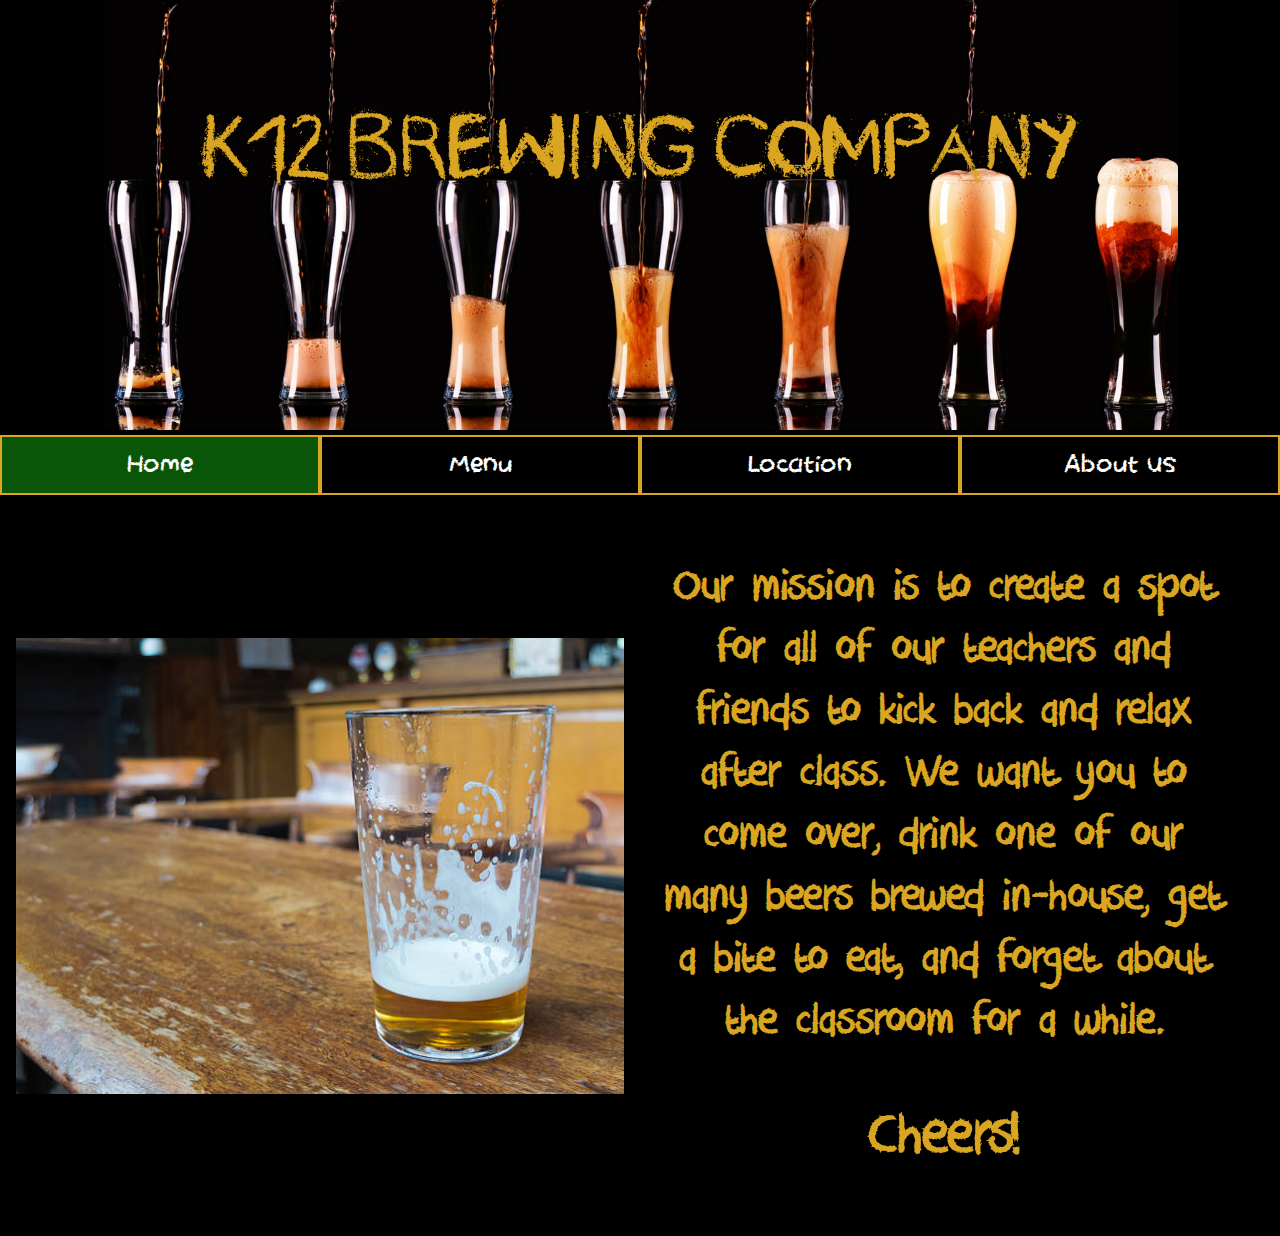
<file: K12 Brewing/index.html>
<!DOCTYPE html>
<html>

    <header>
        <title>K12 Brewing Company</title>
        <link rel="stylesheet" href="Resources\style.css">
    </header>

    <body>
        <div class="banner container">
            <img src="Resources\beerbanner.jpg">
            <h1>K12 Brewing Company</h1>
        </div>

        <div class="navbar">
            <nav>
                <ul>
                    <a href="#" class="active"><li>Home</li></a>
                    <a href="menu.html"><li>Menu</li></a>
                    <a href="location.html"><li>Location</li></a>
                    <a href="about.html"><li>About Us</li></a>
                </ul>
            </nav>
        </div>

        <div class="mission">
            <div class="container">
                <div class="img-container">
                    <img src="Resources\beerglassdesk.jpg">
                </div>
            </div>
            <div class="container">
                <div class="statement">
                    <h2>Our mission is to create a spot for all of our teachers and friends to kick back and relax after class. We want you to come over, drink one of our many beers brewed in-house, get a bite to eat, and forget about the classroom for a while.</h2>
                    <h1>Cheers!</h1>
                </div>
            </div>
        </div>
    </body>
</html>
</file>
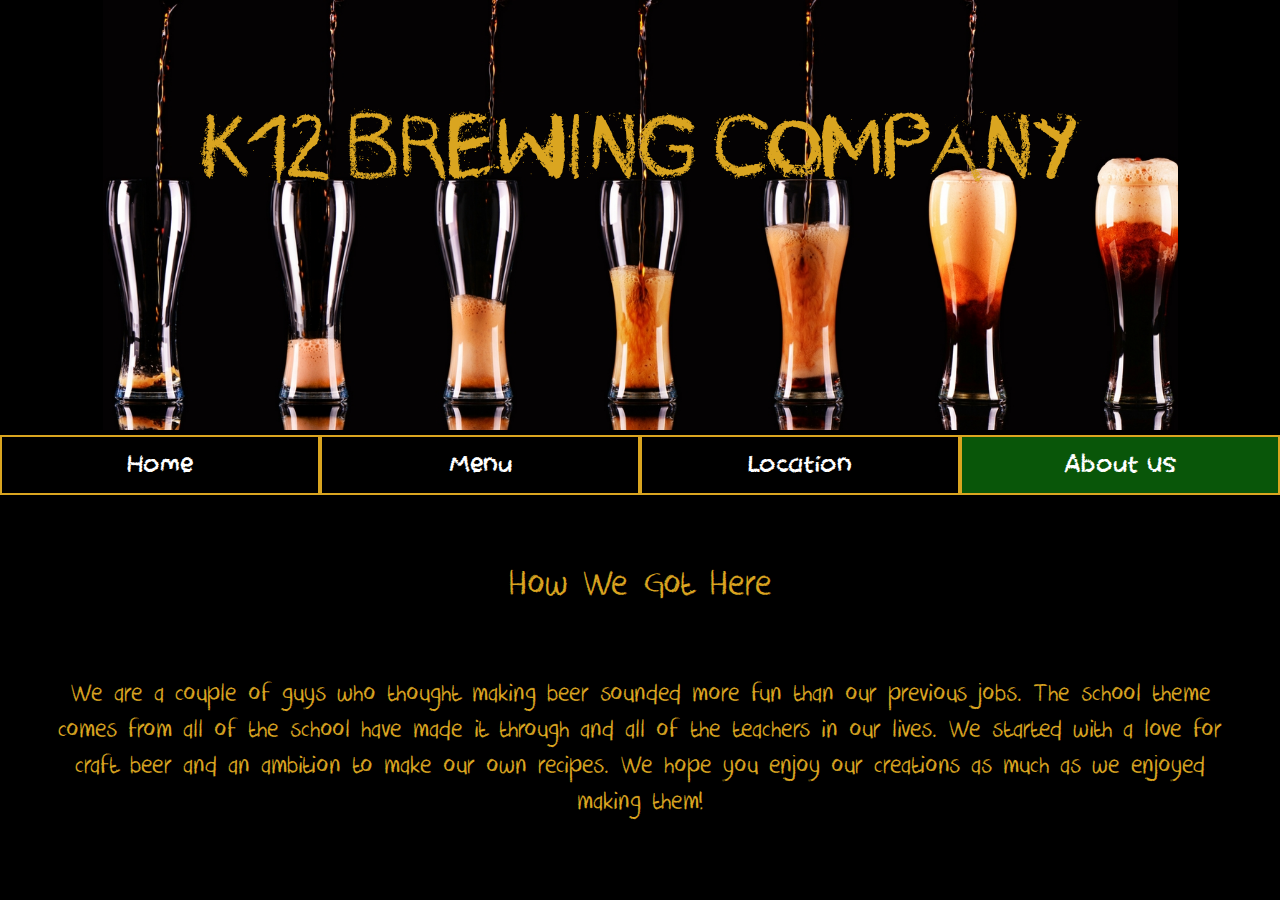
<file: K12 Brewing/about.html>
<!DOCTYPE html>
<html>

    <header>
        <title>K12 Brewing Company</title>
        <link rel="stylesheet" href="Resources\style.css">
    </header>

    <body>
        <div class="banner container">
            <img src="Resources\beerbanner.jpg">
            <h1>K12 Brewing Company</h1>
        </div>

        <div class="navbar">
            <nav>
                <ul>
                    <a href="index.html"><li>Home</li></a>
                    <a href="menu.html"><li>Menu</li></a>
                    <a href="location.html"><li>Location</li></a>
                    <a href="about.html" class="active"><li>About Us</li></a>
                </ul>
            </nav>
        </div>

        <div class="about">
            <h2>How We Got Here</h2>
            <p>We are a couple of guys who thought making beer sounded more fun than our previous jobs. The school theme comes from all of the school have made it through and all of the teachers in our lives. We started with a love for craft beer and an ambition to make our own recipes. We hope you enjoy our creations as much as we enjoyed making them!</p>
        </div>
    </body>
</html>
</file>
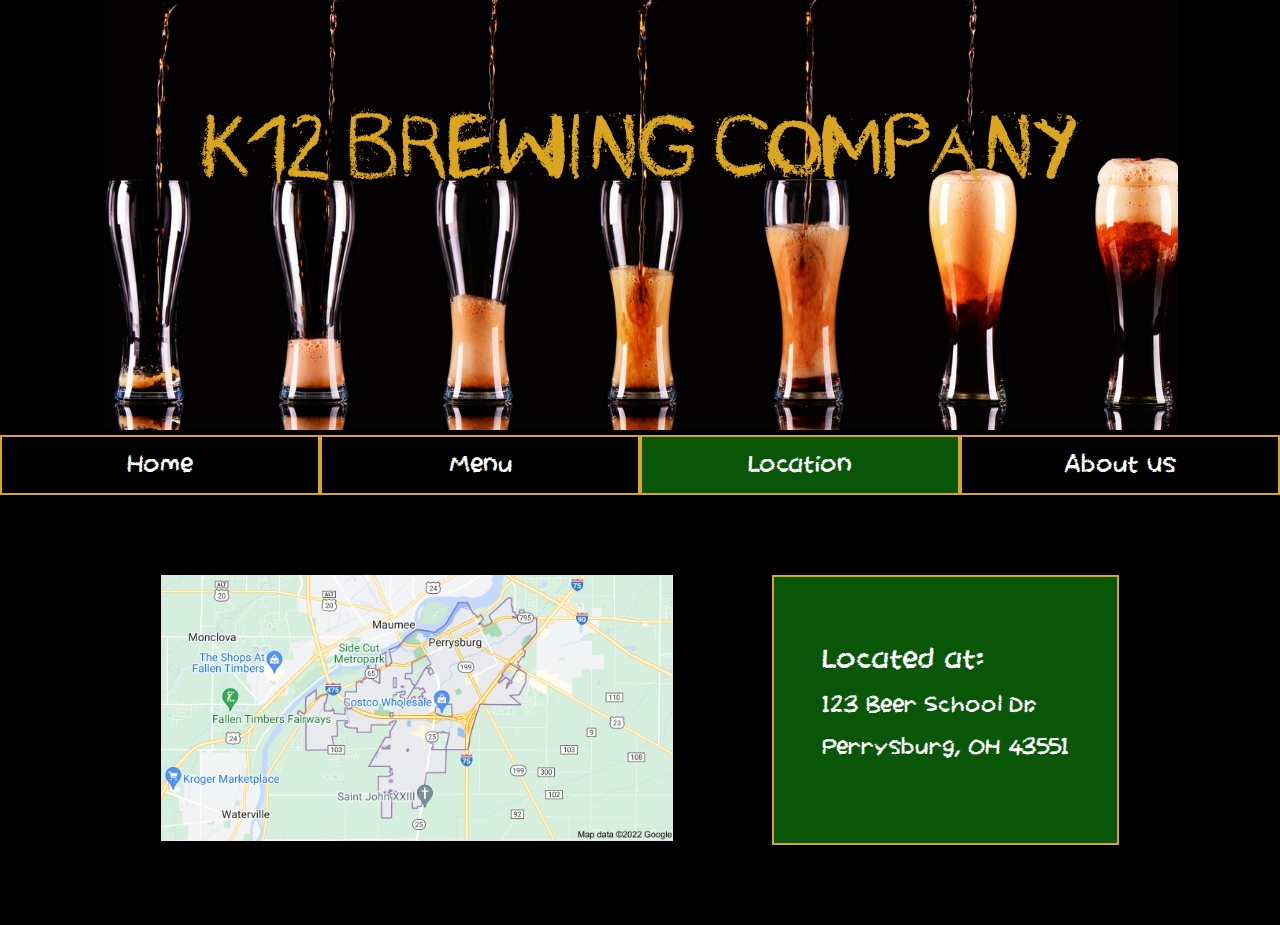
<file: K12 Brewing/location.html>
<!DOCTYPE html>
<html>

    <header>
        <title>K12 Brewing Company</title>
        <link rel="stylesheet" href="Resources\style.css">
    </header>

    <body>
        <div class="banner container">
            <img src="Resources\beerbanner.jpg">
            <h1>K12 Brewing Company</h1>
        </div>

        <div class="navbar">
            <nav>
                <ul>
                    <a href="index.html"><li>Home</li></a>
                    <a href="menu.html"><li>Menu</li></a>
                    <a href="location.html" class="active"><li>Location</li></a>
                    <a href="about.html"><li>About Us</li></a>
                </ul>
            </nav>
        </div>

        <div class="location">
            <div class="map">
                <img src="Resources\images\map.png">
            </div>
            <div class="address">
                <h2>Located at:</h2>
                <h3>123 Beer School Dr.</h3>
                <h3>Perrysburg, OH 43551</h3>
            </div>
        </div>
    </body>
</html>
</file>
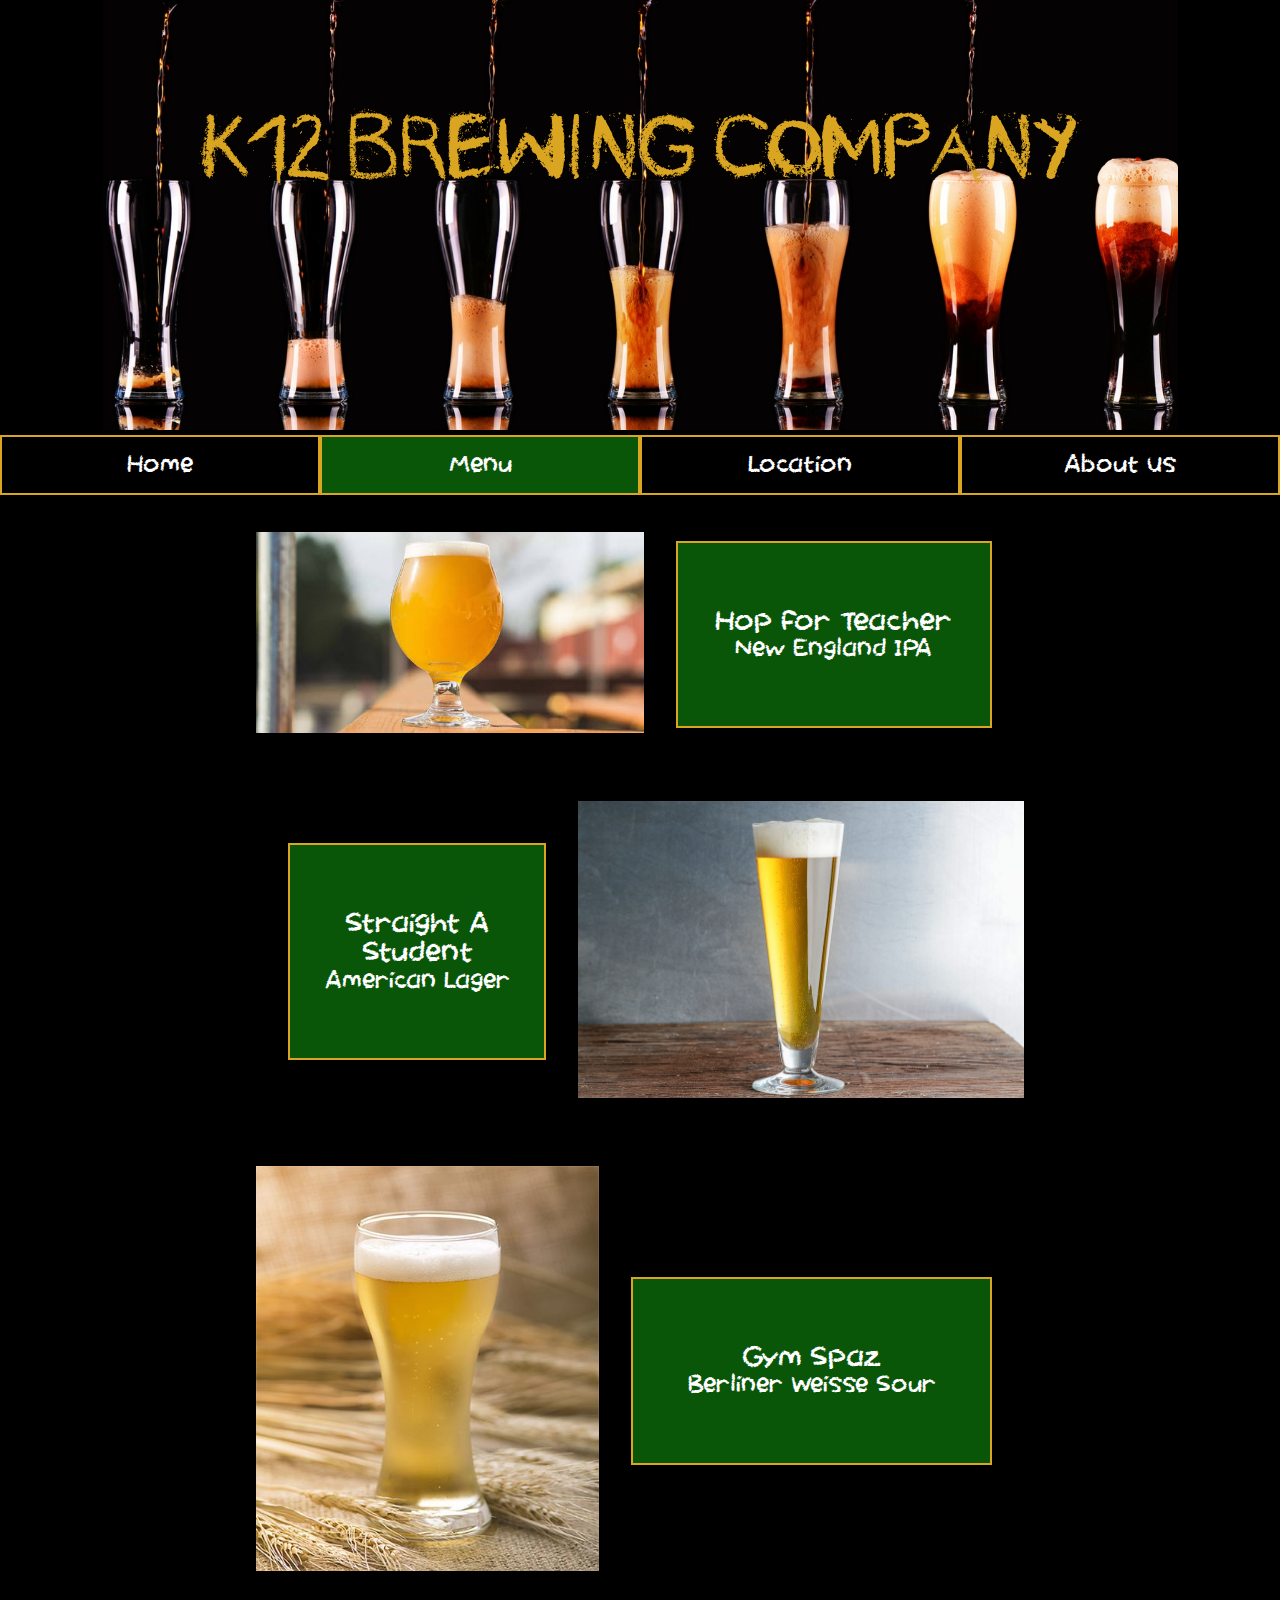
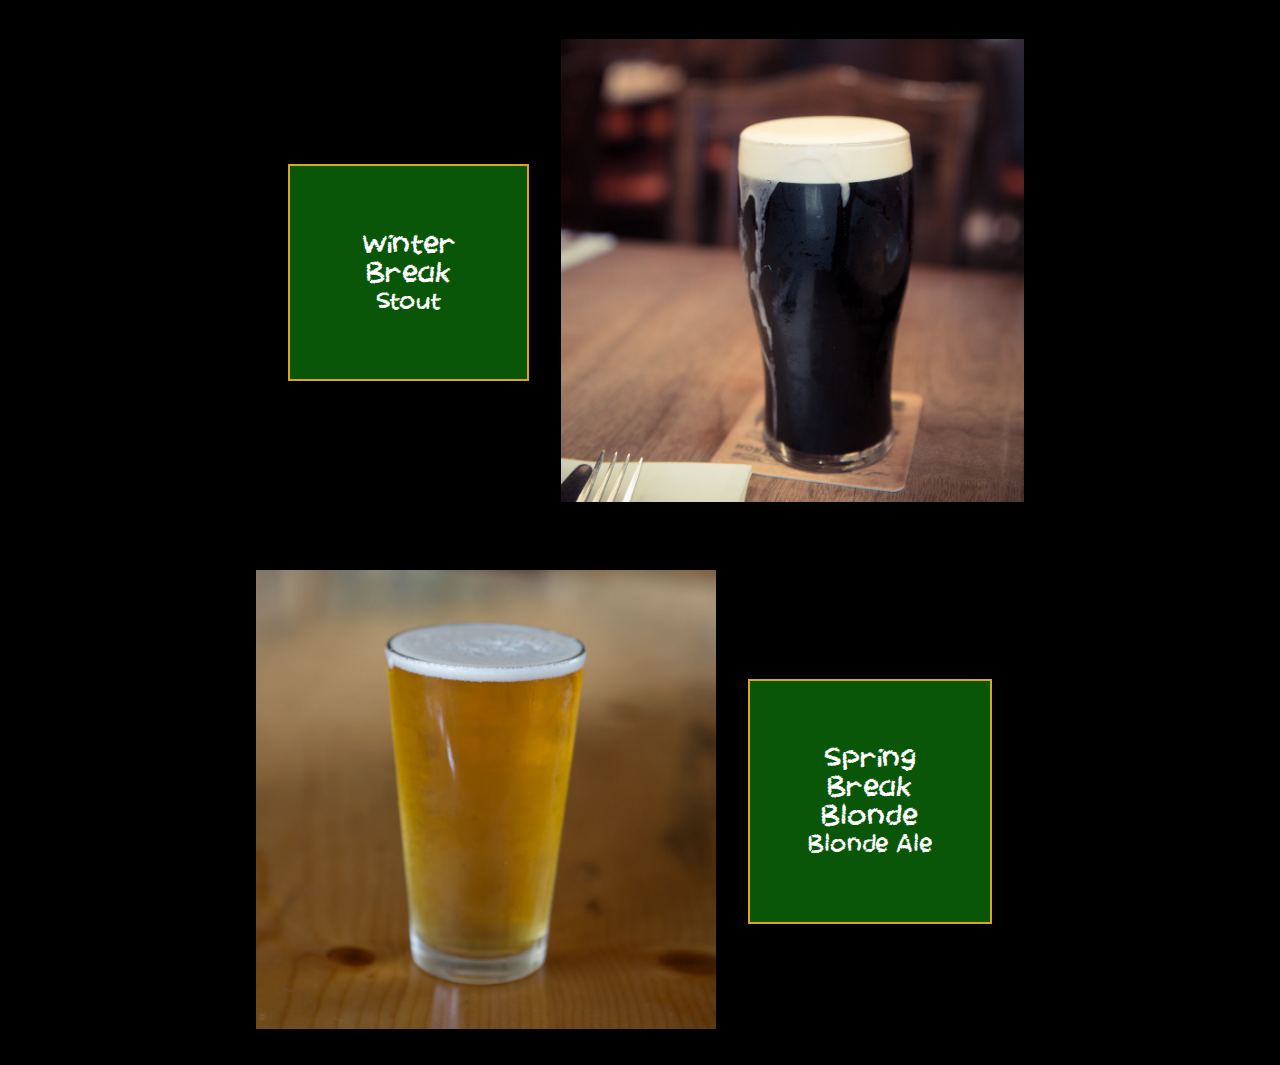
<file: K12 Brewing/menu.html>
<!DOCTYPE html>
<html>

    <header>
        <title>K12 Brewing Company</title>
        <link rel="stylesheet" href="Resources\style.css">
    </header>

    <body>
        <div class="banner container">
            <img src="Resources\beerbanner.jpg">
            <h1>K12 Brewing Company</h1>
        </div>
        <div class="navbar">
            <nav>
                <ul>
                    <a href="index.html"><li>Home</li></a>
                    <a href="menu.html" class="active"><li>Menu</li></a>
                    <a href="location.html"><li>Location</li></a>
                    <a href="about.html"><li>About Us</li></a>
                </ul>
            </nav>
        </div>

        <div class="menu">
            <div class="beer-container">
                <div class="beer-pic">
                    <img src="Resources\images\neipa.jpg">
                </div>
                <div class="beer-description">
                    <h4>Hop for Teacher</h4>
                    <h5>New England IPA</h5>
                </div>
            </div>

            <div class="beer-container opposite">
                <div class="beer-description">
                    <h4>Straight A Student</h4>
                    <h5>American Lager</h5>
                </div>
                <div class="beer-pic">
                    <img src="Resources\images\american-lager.jpg">
                </div>
                
            </div>

            <div class="beer-container">
                <div class="beer-pic">
                    <img src="Resources\images\sour-berliner-weisse.jpg">
                </div>
                <div class="beer-description">
                    <h4>Gym Spaz</h4>
                    <h5>Berliner Weisse Sour</h5>
                </div>
            </div>

            <div class="beer-container opposite">
                <div class="beer-description">
                    <h4>Winter Break</h4>
                    <h5>Stout</h5>
                </div>
                <div class="beer-pic">
                    <img src="Resources\images\oatmealstout.jpg">
                </div>
            </div>

            <div class="beer-container">
                <div class="beer-pic">
                    <img src="Resources\images\blonde-ale.jpeg">
                </div>
                <div class="beer-description">
                    <h4>Spring Break Blonde</h4>
                    <h5>Blonde Ale</h5>
                </div>
            </div>

        </div>
    </body>
</html>
</file>
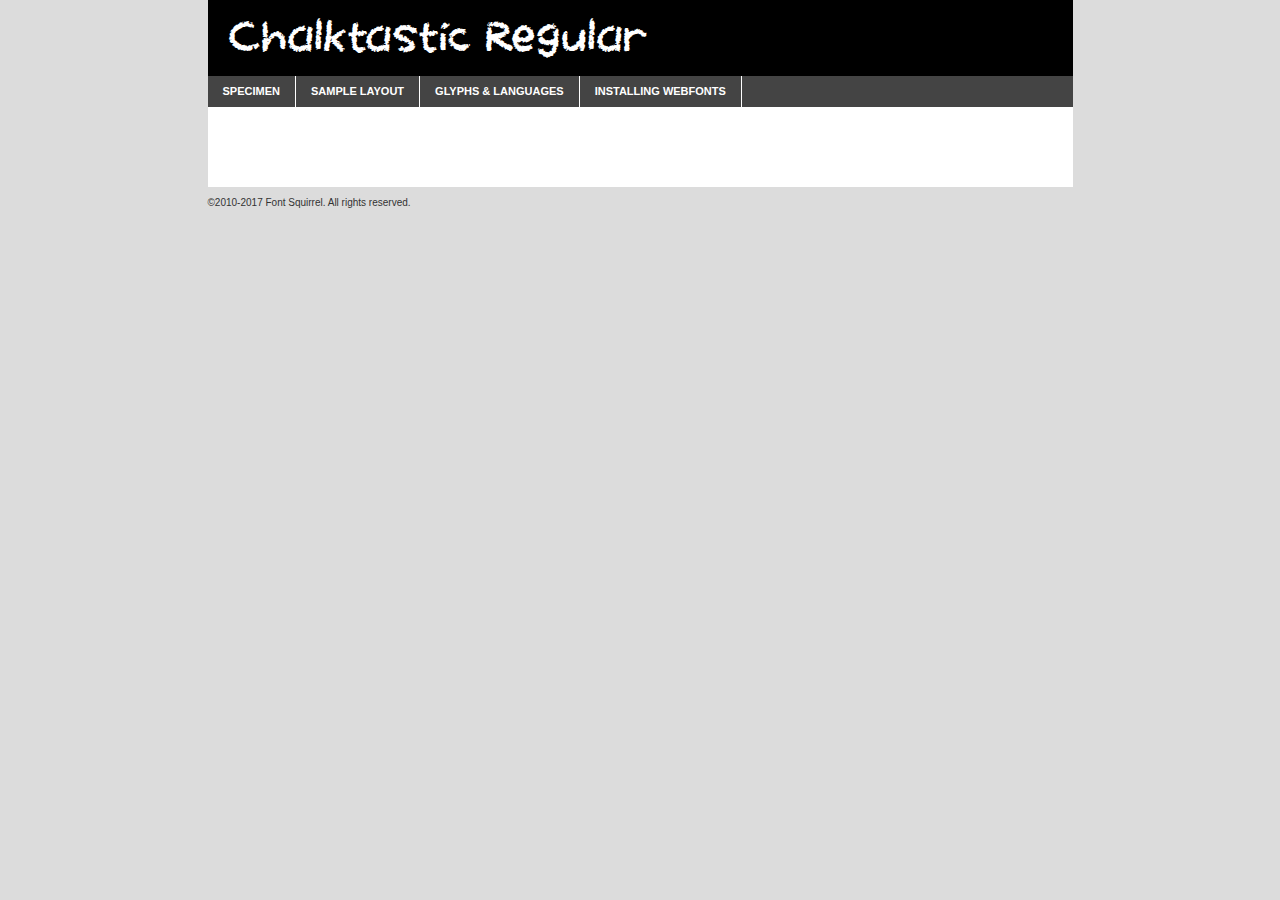
<file: K12 Brewing/Resources/chalktastic-r78l-demo.html>
<!DOCTYPE html PUBLIC "-//W3C//DTD XHTML 1.0 Transitional//EN"
	"http://www.w3.org/TR/xhtml1/DTD/xhtml1-transitional.dtd">

<html xmlns="http://www.w3.org/1999/xhtml" xml:lang="en" lang="en">
<head>
	<meta http-equiv="Content-Type" content="text/html; charset=utf-8" />
	<script src="http://ajax.googleapis.com/ajax/libs/jquery/1.7.2/jquery.min.js" type="text/javascript" charset="utf-8"></script>
	<script type="text/javascript">
	(function($){$.fn.easyTabs=function(option){var param=jQuery.extend({fadeSpeed:"fast",defaultContent:1,activeClass:'active'},option);$(this).each(function(){var thisId="#"+this.id;if(param.defaultContent==''){param.defaultContent=1;}
	if(typeof param.defaultContent=="number")
	{var defaultTab=$(thisId+" .tabs li:eq("+(param.defaultContent-1)+") a").attr('href').substr(1);}else{var defaultTab=param.defaultContent;}
	$(thisId+" .tabs li a").each(function(){var tabToHide=$(this).attr('href').substr(1);$("#"+tabToHide).addClass('easytabs-tab-content');});hideAll();changeContent(defaultTab);function hideAll(){$(thisId+" .easytabs-tab-content").hide();}
	function changeContent(tabId){hideAll();$(thisId+" .tabs li").removeClass(param.activeClass);$(thisId+" .tabs li a[href=#"+tabId+"]").closest('li').addClass(param.activeClass);if(param.fadeSpeed!="none")
	{$(thisId+" #"+tabId).fadeIn(param.fadeSpeed);}else{$(thisId+" #"+tabId).show();}}
	$(thisId+" .tabs li").click(function(){var tabId=$(this).find('a').attr('href').substr(1);changeContent(tabId);return false;});});}})(jQuery);
	</script>
	<link rel="stylesheet" href="specimen_files/specimen_stylesheet.css" type="text/css" charset="utf-8" />
	<link rel="stylesheet" href="stylesheet.css" type="text/css" charset="utf-8" />

	<style type="text/css">
					body{
				font-family: 'chalktasticregular';
							}
		</style>

	<title>Chalktastic Regular Specimen</title>
	
	
	<script type="text/javascript" charset="utf-8">
		$(document).ready(function() {
			$('#container').easyTabs({defaultContent:1});
		});
	</script>
</head>

<body>
<div id="container">
	<div id="header">
		Chalktastic Regular	</div>
	<ul class="tabs">
		<li><a href="#specimen">Specimen</a></li>
		<li><a href="#layout">Sample Layout</a></li>
				<li><a href="#glyphs">Glyphs &amp; Languages</a></li>
		<li><a href="#installing">Installing Webfonts</a></li>
		
	</ul>
	
	<div id="main_content">

		
			<div id="specimen">
		
				<div class="section">
					<div class="grid12 firstcol">
						<div class="huge">AaBb</div>
					</div>
				</div>
		
				<div class="section">
					<div class="glyph_range">A&#x200B;B&#x200b;C&#x200b;D&#x200b;E&#x200b;F&#x200b;G&#x200b;H&#x200b;I&#x200b;J&#x200b;K&#x200b;L&#x200b;M&#x200b;N&#x200b;O&#x200b;P&#x200b;Q&#x200b;R&#x200b;S&#x200b;T&#x200b;U&#x200b;V&#x200b;W&#x200b;X&#x200b;Y&#x200b;Z&#x200b;a&#x200b;b&#x200b;c&#x200b;d&#x200b;e&#x200b;f&#x200b;g&#x200b;h&#x200b;i&#x200b;j&#x200b;k&#x200b;l&#x200b;m&#x200b;n&#x200b;o&#x200b;p&#x200b;q&#x200b;r&#x200b;s&#x200b;t&#x200b;u&#x200b;v&#x200b;w&#x200b;x&#x200b;y&#x200b;z&#x200b;1&#x200b;2&#x200b;3&#x200b;4&#x200b;5&#x200b;6&#x200b;7&#x200b;8&#x200b;9&#x200b;0&#x200b;&amp;&#x200b;.&#x200b;,&#x200b;?&#x200b;!&#x200b;&#64;&#x200b;(&#x200b;)&#x200b;#&#x200b;$&#x200b;%&#x200b;*&#x200b;+&#x200b;-&#x200b;=&#x200b;:&#x200b;;</div>
				</div>
				<div class="section">
					<div class="grid12 firstcol">
						<table class="sample_table">
							<tr><td>10</td><td class="size10">abcdefghijklmnopqrstuvwxyzABCDEFGHIJKLMNOPQRSTUVWXYZ0123456789abcdefghijklmnopqrstuvwxyzABCDEFGHIJKLMNOPQRSTUVWXYZ0123456789abcdefghijklmnopqrstuvwxyzABCDEFGHIJKLMNOPQRSTUVWXYZ</td></tr>
							<tr><td>11</td><td class="size11">abcdefghijklmnopqrstuvwxyzABCDEFGHIJKLMNOPQRSTUVWXYZ0123456789abcdefghijklmnopqrstuvwxyzABCDEFGHIJKLMNOPQRSTUVWXYZ0123456789abcdefghijklmnopqrstuvwxyzABCDEFGHIJKLMNOPQRSTUVWXYZ</td></tr>
							<tr><td>12</td><td class="size12">abcdefghijklmnopqrstuvwxyzABCDEFGHIJKLMNOPQRSTUVWXYZ0123456789abcdefghijklmnopqrstuvwxyzABCDEFGHIJKLMNOPQRSTUVWXYZ0123456789abcdefghijklmnopqrstuvwxyzABCDEFGHIJKLMNOPQRSTUVWXYZ</td></tr>
							<tr><td>13</td><td class="size13">abcdefghijklmnopqrstuvwxyzABCDEFGHIJKLMNOPQRSTUVWXYZ0123456789abcdefghijklmnopqrstuvwxyzABCDEFGHIJKLMNOPQRSTUVWXYZ0123456789abcdefghijklmnopqrstuvwxyzABCDEFGHIJKLMNOPQRSTUVWXYZ</td></tr>
							<tr><td>14</td><td class="size14">abcdefghijklmnopqrstuvwxyzABCDEFGHIJKLMNOPQRSTUVWXYZ0123456789abcdefghijklmnopqrstuvwxyzABCDEFGHIJKLMNOPQRSTUVWXYZ0123456789abcdefghijklmnopqrstuvwxyzABCDEFGHIJKLMNOPQRSTUVWXYZ</td></tr>
							<tr><td>16</td><td class="size16">abcdefghijklmnopqrstuvwxyzABCDEFGHIJKLMNOPQRSTUVWXYZ0123456789abcdefghijklmnopqrstuvwxyzABCDEFGHIJKLMNOPQRSTUVWXYZ</td></tr>
							<tr><td>18</td><td class="size18">abcdefghijklmnopqrstuvwxyzABCDEFGHIJKLMNOPQRSTUVWXYZ0123456789abcdefghijklmnopqrstuvwxyzABCDEFGHIJKLMNOPQRSTUVWXYZ</td></tr>
							<tr><td>20</td><td class="size20">abcdefghijklmnopqrstuvwxyzABCDEFGHIJKLMNOPQRSTUVWXYZ0123456789abcdefghijklmnopqrstuvwxyzABCDEFGHIJKLMNOPQRSTUVWXYZ</td></tr>
							<tr><td>24</td><td class="size24">abcdefghijklmnopqrstuvwxyzABCDEFGHIJKLMNOPQRSTUVWXYZ0123456789abcdefghijklmnopqrstuvwxyzABCDEFGHIJKLMNOPQRSTUVWXYZ</td></tr>
							<tr><td>30</td><td class="size30">abcdefghijklmnopqrstuvwxyzABCDEFGHIJKLMNOPQRSTUVWXYZ0123456789abcdefghijklmnopqrstuvwxyzABCDEFGHIJKLMNOPQRSTUVWXYZ</td></tr>
							<tr><td>36</td><td class="size36">abcdefghijklmnopqrstuvwxyzABCDEFGHIJKLMNOPQRSTUVWXYZ0123456789abcdefghijklmnopqrstuvwxyzABCDEFGHIJKLMNOPQRSTUVWXYZ</td></tr>
							<tr><td>48</td><td class="size48">abcdefghijklmnopqrstuvwxyzABCDEFGHIJKLMNOPQRSTUVWXYZ0123456789abcdefghijklmnopqrstuvwxyzABCDEFGHIJKLMNOPQRSTUVWXYZ</td></tr>
							<tr><td>60</td><td class="size60">abcdefghijklmnopqrstuvwxyzABCDEFGHIJKLMNOPQRSTUVWXYZ0123456789abcdefghijklmnopqrstuvwxyzABCDEFGHIJKLMNOPQRSTUVWXYZ</td></tr>
							<tr><td>72</td><td class="size72">abcdefghijklmnopqrstuvwxyzABCDEFGHIJKLMNOPQRSTUVWXYZ0123456789abcdefghijklmnopqrstuvwxyzABCDEFGHIJKLMNOPQRSTUVWXYZ</td></tr>
							<tr><td>90</td><td class="size90">abcdefghijklmnopqrstuvwxyzABCDEFGHIJKLMNOPQRSTUVWXYZ0123456789abcdefghijklmnopqrstuvwxyzABCDEFGHIJKLMNOPQRSTUVWXYZ</td></tr>
						</table>
				
					</div>
			
				</div>
		
		
		
								<div class="section" id="bodycomparison">


										<div id="xheight">
				<div class="fontbody">&#x25FC;&#x25FC;&#x25FC;&#x25FC;&#x25FC;&#x25FC;&#x25FC;&#x25FC;&#x25FC;&#x25FC;&#x25FC;&#x25FC;&#x25FC;&#x25FC;&#x25FC;&#x25FC;&#x25FC;&#x25FC;&#x25FC;&#x25FC;&#x25FC;&#x25FC;&#x25FC;&#x25FC;&#x25FC;&#x25FC;&#x25FC;&#x25FC;&#x25FC;&#x25FC;&#x25FC;&#x25FC;&#x25FC;&#x25FC;&#x25FC;&#x25FC;&#x25FC;&#x25FC;&#x25FC;&#x25FC;&#x25FC;&#x25FC;&#x25FC;&#x25FC;&#x25FC;&#x25FC;&#x25FC;&#x25FC;&#x25FC;&#x25FC;&#x25FC;&#x25FC;&#x25FC;&#x25FC;&#x25FC;&#x25FC;&#x25FC;&#x25FC;&#x25FC;&#x25FC;&#x25FC;&#x25FC;&#x25FC;&#x25FC;&#x25FC;&#x25FC;&#x25FC;&#x25FC;&#x25FC;&#x25FC;&#x25FC;&#x25FC;&#x25FC;&#x25FC;&#x25FC;&#x25FC;&#x25FC;&#x25FC;&#x25FC;&#x25FC;&#x25FC;&#x25FC;&#x25FC;&#x25FC;&#x25FC;&#x25FC;&#x25FC;&#x25FC;&#x25FC;&#x25FC;&#x25FC;&#x25FC;&#x25FC;&#x25FC;&#x25FC;&#x25FC;&#x25FC;&#x25FC;&#x25FC;body</div><div class="arialbody">body</div><div class="verdanabody">body</div><div class="georgiabody">body</div></div>
										<div class="fontbody" style="z-index:1">
											body<span>Chalktastic Regular</span>
										</div>
										<div class="arialbody" style="z-index:1">
											body<span>Arial</span>
										</div>
										<div class="verdanabody" style="z-index:1">
											body<span>Verdana</span>
										</div>
										<div class="georgiabody" style="z-index:1">
											body<span>Georgia</span>
										</div>



								</div>
		
		
				<div class="section psample psample_row1" id="">
					
					<div class="grid2 firstcol">
						<p class="size10"><span>10.</span>Aenean lacinia bibendum nulla sed consectetur. Fusce dapibus, tellus ac cursus commodo, tortor mauris condimentum nibh, ut fermentum massa justo sit amet risus. Nullam id dolor id nibh ultricies vehicula ut id elit. Cum sociis natoque penatibus et magnis dis parturient montes, nascetur ridiculus mus. Nulla vitae elit libero, a pharetra augue.</p>
			
					</div>
					<div class="grid3">
						<p class="size11"><span>11.</span>Aenean lacinia bibendum nulla sed consectetur. Fusce dapibus, tellus ac cursus commodo, tortor mauris condimentum nibh, ut fermentum massa justo sit amet risus. Nullam id dolor id nibh ultricies vehicula ut id elit. Cum sociis natoque penatibus et magnis dis parturient montes, nascetur ridiculus mus. Nulla vitae elit libero, a pharetra augue.</p>
			
					</div>
					<div class="grid3">
						<p class="size12"><span>12.</span>Aenean lacinia bibendum nulla sed consectetur. Fusce dapibus, tellus ac cursus commodo, tortor mauris condimentum nibh, ut fermentum massa justo sit amet risus. Nullam id dolor id nibh ultricies vehicula ut id elit. Cum sociis natoque penatibus et magnis dis parturient montes, nascetur ridiculus mus. Nulla vitae elit libero, a pharetra augue.</p>
			
					</div>
					<div class="grid4">
						<p class="size13"><span>13.</span>Aenean lacinia bibendum nulla sed consectetur. Fusce dapibus, tellus ac cursus commodo, tortor mauris condimentum nibh, ut fermentum massa justo sit amet risus. Nullam id dolor id nibh ultricies vehicula ut id elit. Cum sociis natoque penatibus et magnis dis parturient montes, nascetur ridiculus mus. Nulla vitae elit libero, a pharetra augue.</p>
			
					</div>
					<div class="white_blend"></div>
					
				</div>
				<div class="section psample psample_row2" id="">
					<div class="grid3 firstcol">
						<p class="size14"><span>14.</span>Aenean lacinia bibendum nulla sed consectetur. Fusce dapibus, tellus ac cursus commodo, tortor mauris condimentum nibh, ut fermentum massa justo sit amet risus. Nullam id dolor id nibh ultricies vehicula ut id elit. Cum sociis natoque penatibus et magnis dis parturient montes, nascetur ridiculus mus. Nulla vitae elit libero, a pharetra augue.</p>
			
					</div>
					<div class="grid4">
						<p class="size16"><span>16.</span>Aenean lacinia bibendum nulla sed consectetur. Fusce dapibus, tellus ac cursus commodo, tortor mauris condimentum nibh, ut fermentum massa justo sit amet risus. Nullam id dolor id nibh ultricies vehicula ut id elit. Cum sociis natoque penatibus et magnis dis parturient montes, nascetur ridiculus mus. Nulla vitae elit libero, a pharetra augue.</p>
			
					</div>
					<div class="grid5">
						<p class="size18"><span>18.</span>Aenean lacinia bibendum nulla sed consectetur. Fusce dapibus, tellus ac cursus commodo, tortor mauris condimentum nibh, ut fermentum massa justo sit amet risus. Nullam id dolor id nibh ultricies vehicula ut id elit. Cum sociis natoque penatibus et magnis dis parturient montes, nascetur ridiculus mus. Nulla vitae elit libero, a pharetra augue.</p>
			
					</div>

					<div class="white_blend"></div>

				</div>
				
				<div class="section psample psample_row3" id="">
					<div class="grid5 firstcol">
						<p class="size20"><span>20.</span>Aenean lacinia bibendum nulla sed consectetur. Fusce dapibus, tellus ac cursus commodo, tortor mauris condimentum nibh, ut fermentum massa justo sit amet risus. Nullam id dolor id nibh ultricies vehicula ut id elit. Cum sociis natoque penatibus et magnis dis parturient montes, nascetur ridiculus mus. Nulla vitae elit libero, a pharetra augue.</p>
					</div>
					<div class="grid7">
						<p class="size24"><span>24.</span>Aenean lacinia bibendum nulla sed consectetur. Fusce dapibus, tellus ac cursus commodo, tortor mauris condimentum nibh, ut fermentum massa justo sit amet risus. Nullam id dolor id nibh ultricies vehicula ut id elit. Cum sociis natoque penatibus et magnis dis parturient montes, nascetur ridiculus mus. Nulla vitae elit libero, a pharetra augue.</p>
					</div>
					
					<div class="white_blend"></div>
					
				</div>
				
				<div class="section psample psample_row4" id="">
					<div class="grid12 firstcol">
						<p class="size30"><span>30.</span>Aenean lacinia bibendum nulla sed consectetur. Fusce dapibus, tellus ac cursus commodo, tortor mauris condimentum nibh, ut fermentum massa justo sit amet risus. Nullam id dolor id nibh ultricies vehicula ut id elit. Cum sociis natoque penatibus et magnis dis parturient montes, nascetur ridiculus mus. Nulla vitae elit libero, a pharetra augue.</p>
					</div>
					<div class="white_blend"></div>
					
				</div>
				
				
				
				<div class="section psample psample_row1 fullreverse">
					<div class="grid2 firstcol">
						<p class="size10"><span>10.</span>Aenean lacinia bibendum nulla sed consectetur. Fusce dapibus, tellus ac cursus commodo, tortor mauris condimentum nibh, ut fermentum massa justo sit amet risus. Nullam id dolor id nibh ultricies vehicula ut id elit. Cum sociis natoque penatibus et magnis dis parturient montes, nascetur ridiculus mus. Nulla vitae elit libero, a pharetra augue.</p>
			
					</div>
					<div class="grid3">
						<p class="size11"><span>11.</span>Aenean lacinia bibendum nulla sed consectetur. Fusce dapibus, tellus ac cursus commodo, tortor mauris condimentum nibh, ut fermentum massa justo sit amet risus. Nullam id dolor id nibh ultricies vehicula ut id elit. Cum sociis natoque penatibus et magnis dis parturient montes, nascetur ridiculus mus. Nulla vitae elit libero, a pharetra augue.</p>
			
					</div>
					<div class="grid3">
						<p class="size12"><span>12.</span>Aenean lacinia bibendum nulla sed consectetur. Fusce dapibus, tellus ac cursus commodo, tortor mauris condimentum nibh, ut fermentum massa justo sit amet risus. Nullam id dolor id nibh ultricies vehicula ut id elit. Cum sociis natoque penatibus et magnis dis parturient montes, nascetur ridiculus mus. Nulla vitae elit libero, a pharetra augue.</p>
			
					</div>
					<div class="grid4">
						<p class="size13"><span>13.</span>Aenean lacinia bibendum nulla sed consectetur. Fusce dapibus, tellus ac cursus commodo, tortor mauris condimentum nibh, ut fermentum massa justo sit amet risus. Nullam id dolor id nibh ultricies vehicula ut id elit. Cum sociis natoque penatibus et magnis dis parturient montes, nascetur ridiculus mus. Nulla vitae elit libero, a pharetra augue.</p>
			
					</div>
					<div class="black_blend"></div>
					
				</div>
				
				<div class="section psample psample_row2 fullreverse">
					<div class="grid3 firstcol">
						<p class="size14"><span>14.</span>Aenean lacinia bibendum nulla sed consectetur. Fusce dapibus, tellus ac cursus commodo, tortor mauris condimentum nibh, ut fermentum massa justo sit amet risus. Nullam id dolor id nibh ultricies vehicula ut id elit. Cum sociis natoque penatibus et magnis dis parturient montes, nascetur ridiculus mus. Nulla vitae elit libero, a pharetra augue.</p>
			
					</div>
					<div class="grid4">
						<p class="size16"><span>16.</span>Aenean lacinia bibendum nulla sed consectetur. Fusce dapibus, tellus ac cursus commodo, tortor mauris condimentum nibh, ut fermentum massa justo sit amet risus. Nullam id dolor id nibh ultricies vehicula ut id elit. Cum sociis natoque penatibus et magnis dis parturient montes, nascetur ridiculus mus. Nulla vitae elit libero, a pharetra augue.</p>
			
					</div>
					<div class="grid5">
						<p class="size18"><span>18.</span>Aenean lacinia bibendum nulla sed consectetur. Fusce dapibus, tellus ac cursus commodo, tortor mauris condimentum nibh, ut fermentum massa justo sit amet risus. Nullam id dolor id nibh ultricies vehicula ut id elit. Cum sociis natoque penatibus et magnis dis parturient montes, nascetur ridiculus mus. Nulla vitae elit libero, a pharetra augue.</p>
			
					</div>
					<div class="black_blend"></div>

				</div>
				
				<div class="section psample fullreverse psample_row3" id="">
					<div class="grid5 firstcol">
						<p class="size20"><span>20.</span>Aenean lacinia bibendum nulla sed consectetur. Fusce dapibus, tellus ac cursus commodo, tortor mauris condimentum nibh, ut fermentum massa justo sit amet risus. Nullam id dolor id nibh ultricies vehicula ut id elit. Cum sociis natoque penatibus et magnis dis parturient montes, nascetur ridiculus mus. Nulla vitae elit libero, a pharetra augue.</p>
					</div>
					<div class="grid7">
						<p class="size24"><span>24.</span>Aenean lacinia bibendum nulla sed consectetur. Fusce dapibus, tellus ac cursus commodo, tortor mauris condimentum nibh, ut fermentum massa justo sit amet risus. Nullam id dolor id nibh ultricies vehicula ut id elit. Cum sociis natoque penatibus et magnis dis parturient montes, nascetur ridiculus mus. Nulla vitae elit libero, a pharetra augue.</p>
					</div>
					
					<div class="black_blend"></div>
					
				</div>
				
				<div class="section psample fullreverse psample_row4" id="" style="border-bottom: 20px #000 solid;">
					<div class="grid12 firstcol">
						<p class="size30"><span>30.</span>Aenean lacinia bibendum nulla sed consectetur. Fusce dapibus, tellus ac cursus commodo, tortor mauris condimentum nibh, ut fermentum massa justo sit amet risus. Nullam id dolor id nibh ultricies vehicula ut id elit. Cum sociis natoque penatibus et magnis dis parturient montes, nascetur ridiculus mus. Nulla vitae elit libero, a pharetra augue.</p>
					</div>
					<div class="black_blend"></div>
					
				</div>
				
				
				
				
			</div>
			
			<div id="layout">
				
				<div class="section">
					
					<div class="grid12 firstcol">
						<h1>Lorem Ipsum Dolor</h1>
						<h2>Etiam porta sem malesuada magna mollis euismod</h2>
						
						<p class="byline">By <a href="#link">Aenean Lacinia</a></p>
					</div>
				</div>
				<div class="section">
					<div class="grid8 firstcol">
						<p class="large">Donec sed odio dui. Morbi leo risus, porta ac consectetur ac, vestibulum at eros. Fusce dapibus, tellus ac cursus commodo, tortor mauris condimentum nibh, ut fermentum massa justo sit amet risus. </p>

						
						<h3>Pellentesque ornare sem</h3>

						<p>Maecenas sed diam eget risus varius blandit sit amet non magna. Maecenas faucibus mollis interdum. Donec ullamcorper nulla non metus auctor fringilla. Nullam id dolor id nibh ultricies vehicula ut id elit. Nullam id dolor id nibh ultricies vehicula ut id elit. </p>

						<p>Aenean eu leo quam. Pellentesque ornare sem lacinia quam venenatis vestibulum. Lorem ipsum dolor sit amet, consectetur adipiscing elit. Cum sociis natoque penatibus et magnis dis parturient montes, nascetur ridiculus mus. </p>

						<p>Nulla vitae elit libero, a pharetra augue. Praesent commodo cursus magna, vel scelerisque nisl consectetur et. Aenean lacinia bibendum nulla sed consectetur. </p>

						<p>Nullam quis risus eget urna mollis ornare vel eu leo. Nullam quis risus eget urna mollis ornare vel eu leo. Maecenas sed diam eget risus varius blandit sit amet non magna. Donec ullamcorper nulla non metus auctor fringilla. </p>

						<h3>Cras mattis consectetur</h3>

						<p>Aenean eu leo quam. Pellentesque ornare sem lacinia quam venenatis vestibulum. Aenean lacinia bibendum nulla sed consectetur. Integer posuere erat a ante venenatis dapibus posuere velit aliquet. Cras mattis consectetur purus sit amet fermentum. </p>

						<p>Nullam id dolor id nibh ultricies vehicula ut id elit. Nullam quis risus eget urna mollis ornare vel eu leo. Cras mattis consectetur purus sit amet fermentum.</p>
					</div>
					
					<div class="grid4 sidebar">
						
						<div class="box reverse">
							<p class="last">Nullam quis risus eget urna mollis ornare vel eu leo. Donec ullamcorper nulla non metus auctor fringilla. Cras mattis consectetur purus sit amet fermentum. Sed posuere consectetur est at lobortis. Lorem ipsum dolor sit amet, consectetur adipiscing elit. </p>
						</div>
						
						<p class="caption">Maecenas sed diam eget risus varius.</p>

						<p>Vestibulum id ligula porta felis euismod semper. Integer posuere erat a ante venenatis dapibus posuere velit aliquet. Vestibulum id ligula porta felis euismod semper. Sed posuere consectetur est at lobortis. Maecenas sed diam eget risus varius blandit sit amet non magna. Fusce dapibus, tellus ac cursus commodo, tortor mauris condimentum nibh, ut fermentum massa justo sit amet risus. </p>

					

						<p>Duis mollis, est non commodo luctus, nisi erat porttitor ligula, eget lacinia odio sem nec elit. Aenean lacinia bibendum nulla sed consectetur. Vivamus sagittis lacus vel augue laoreet rutrum faucibus dolor auctor. Aenean lacinia bibendum nulla sed consectetur. Nullam quis risus eget urna mollis ornare vel eu leo. </p>

						<p>Praesent commodo cursus magna, vel scelerisque nisl consectetur et. Donec ullamcorper nulla non metus auctor fringilla. Maecenas faucibus mollis interdum. Fusce dapibus, tellus ac cursus commodo, tortor mauris condimentum nibh, ut fermentum massa justo sit amet risus. </p>

					</div>
				</div>
				
			</div>


			



		<div id="glyphs">
			<div class="section">
				<div class="grid12 firstcol">
			
				<h1>Language Support</h1>
				<p>The subset of Chalktastic Regular in this kit supports the following languages:<br />
			
					English, Arrernte, Bislama, Cebuano, Fijian, Gilbertese, Hmong, Ibanag, Iloko_ilokano, Interglossa_glosa, Interlingua, Lojban, Norfolk_pitcairnese, Oromo, Rotokas, Seychelles_creole, Shona, Somali, Southern_ndebele, Swahili, Swati_swazi, Tok_pisin, Warlpiri, Xhosa, Zulu, Latinbasic, Ubasic, Demo				</p>
				<h1>Glyph Chart</h1>
				<p>The subset of Chalktastic Regular in this kit includes all the glyphs listed below. Unicode entities are included above each glyph to help you insert individual characters into your layout.</p>
				<div id="glyph_chart">
			
																														 <div><p>&amp;#13;</p>&#13;</div>
																				 <div><p>&amp;#29;</p>&#29;</div>
																				 <div><p>&amp;#32;</p>&#32;</div>
																				 <div><p>&amp;#33;</p>&#33;</div>
																				 <div><p>&amp;#34;</p>&#34;</div>
																				 <div><p>&amp;#35;</p>&#35;</div>
																				 <div><p>&amp;#36;</p>&#36;</div>
																				 <div><p>&amp;#37;</p>&#37;</div>
																				 <div><p>&amp;#38;</p>&#38;</div>
																				 <div><p>&amp;#39;</p>&#39;</div>
																				 <div><p>&amp;#40;</p>&#40;</div>
																				 <div><p>&amp;#41;</p>&#41;</div>
																				 <div><p>&amp;#42;</p>&#42;</div>
																				 <div><p>&amp;#43;</p>&#43;</div>
																				 <div><p>&amp;#44;</p>&#44;</div>
																				 <div><p>&amp;#45;</p>&#45;</div>
																				 <div><p>&amp;#46;</p>&#46;</div>
																				 <div><p>&amp;#47;</p>&#47;</div>
																				 <div><p>&amp;#48;</p>&#48;</div>
																				 <div><p>&amp;#49;</p>&#49;</div>
																				 <div><p>&amp;#50;</p>&#50;</div>
																				 <div><p>&amp;#51;</p>&#51;</div>
																				 <div><p>&amp;#52;</p>&#52;</div>
																				 <div><p>&amp;#53;</p>&#53;</div>
																				 <div><p>&amp;#54;</p>&#54;</div>
																				 <div><p>&amp;#55;</p>&#55;</div>
																				 <div><p>&amp;#56;</p>&#56;</div>
																				 <div><p>&amp;#57;</p>&#57;</div>
																				 <div><p>&amp;#58;</p>&#58;</div>
																				 <div><p>&amp;#59;</p>&#59;</div>
																				 <div><p>&amp;#60;</p>&#60;</div>
																				 <div><p>&amp;#61;</p>&#61;</div>
																				 <div><p>&amp;#62;</p>&#62;</div>
																				 <div><p>&amp;#63;</p>&#63;</div>
																				 <div><p>&amp;#64;</p>&#64;</div>
																				 <div><p>&amp;#65;</p>&#65;</div>
																				 <div><p>&amp;#66;</p>&#66;</div>
																				 <div><p>&amp;#67;</p>&#67;</div>
																				 <div><p>&amp;#68;</p>&#68;</div>
																				 <div><p>&amp;#69;</p>&#69;</div>
																				 <div><p>&amp;#70;</p>&#70;</div>
																				 <div><p>&amp;#71;</p>&#71;</div>
																				 <div><p>&amp;#72;</p>&#72;</div>
																				 <div><p>&amp;#73;</p>&#73;</div>
																				 <div><p>&amp;#74;</p>&#74;</div>
																				 <div><p>&amp;#75;</p>&#75;</div>
																				 <div><p>&amp;#76;</p>&#76;</div>
																				 <div><p>&amp;#77;</p>&#77;</div>
																				 <div><p>&amp;#78;</p>&#78;</div>
																				 <div><p>&amp;#79;</p>&#79;</div>
																				 <div><p>&amp;#80;</p>&#80;</div>
																				 <div><p>&amp;#81;</p>&#81;</div>
																				 <div><p>&amp;#82;</p>&#82;</div>
																				 <div><p>&amp;#83;</p>&#83;</div>
																				 <div><p>&amp;#84;</p>&#84;</div>
																				 <div><p>&amp;#85;</p>&#85;</div>
																				 <div><p>&amp;#86;</p>&#86;</div>
																				 <div><p>&amp;#87;</p>&#87;</div>
																				 <div><p>&amp;#88;</p>&#88;</div>
																				 <div><p>&amp;#89;</p>&#89;</div>
																				 <div><p>&amp;#90;</p>&#90;</div>
																				 <div><p>&amp;#91;</p>&#91;</div>
																				 <div><p>&amp;#92;</p>&#92;</div>
																				 <div><p>&amp;#93;</p>&#93;</div>
																				 <div><p>&amp;#94;</p>&#94;</div>
																				 <div><p>&amp;#95;</p>&#95;</div>
																				 <div><p>&amp;#96;</p>&#96;</div>
																				 <div><p>&amp;#97;</p>&#97;</div>
																				 <div><p>&amp;#98;</p>&#98;</div>
																				 <div><p>&amp;#99;</p>&#99;</div>
																				 <div><p>&amp;#100;</p>&#100;</div>
																				 <div><p>&amp;#101;</p>&#101;</div>
																				 <div><p>&amp;#102;</p>&#102;</div>
																				 <div><p>&amp;#103;</p>&#103;</div>
																				 <div><p>&amp;#104;</p>&#104;</div>
																				 <div><p>&amp;#105;</p>&#105;</div>
																				 <div><p>&amp;#106;</p>&#106;</div>
																				 <div><p>&amp;#107;</p>&#107;</div>
																				 <div><p>&amp;#108;</p>&#108;</div>
																				 <div><p>&amp;#109;</p>&#109;</div>
																				 <div><p>&amp;#110;</p>&#110;</div>
																				 <div><p>&amp;#111;</p>&#111;</div>
																				 <div><p>&amp;#112;</p>&#112;</div>
																				 <div><p>&amp;#113;</p>&#113;</div>
																				 <div><p>&amp;#114;</p>&#114;</div>
																				 <div><p>&amp;#115;</p>&#115;</div>
																				 <div><p>&amp;#116;</p>&#116;</div>
																				 <div><p>&amp;#117;</p>&#117;</div>
																				 <div><p>&amp;#118;</p>&#118;</div>
																				 <div><p>&amp;#119;</p>&#119;</div>
																				 <div><p>&amp;#120;</p>&#120;</div>
																				 <div><p>&amp;#121;</p>&#121;</div>
																				 <div><p>&amp;#122;</p>&#122;</div>
																				 <div><p>&amp;#123;</p>&#123;</div>
																				 <div><p>&amp;#124;</p>&#124;</div>
																				 <div><p>&amp;#125;</p>&#125;</div>
																				 <div><p>&amp;#126;</p>&#126;</div>
																				 <div><p>&amp;#160;</p>&#160;</div>
																				 <div><p>&amp;#162;</p>&#162;</div>
																				 <div><p>&amp;#163;</p>&#163;</div>
																				 <div><p>&amp;#173;</p>&#173;</div>
																				 <div><p>&amp;#8192;</p>&#8192;</div>
																				 <div><p>&amp;#8193;</p>&#8193;</div>
																				 <div><p>&amp;#8194;</p>&#8194;</div>
																				 <div><p>&amp;#8195;</p>&#8195;</div>
																				 <div><p>&amp;#8196;</p>&#8196;</div>
																				 <div><p>&amp;#8197;</p>&#8197;</div>
																				 <div><p>&amp;#8198;</p>&#8198;</div>
																				 <div><p>&amp;#8199;</p>&#8199;</div>
																				 <div><p>&amp;#8200;</p>&#8200;</div>
																				 <div><p>&amp;#8201;</p>&#8201;</div>
																				 <div><p>&amp;#8202;</p>&#8202;</div>
																				 <div><p>&amp;#8208;</p>&#8208;</div>
																				 <div><p>&amp;#8209;</p>&#8209;</div>
																				 <div><p>&amp;#8210;</p>&#8210;</div>
																				 <div><p>&amp;#8211;</p>&#8211;</div>
																				 <div><p>&amp;#8212;</p>&#8212;</div>
																				 <div><p>&amp;#8216;</p>&#8216;</div>
																				 <div><p>&amp;#8217;</p>&#8217;</div>
																				 <div><p>&amp;#8220;</p>&#8220;</div>
																				 <div><p>&amp;#8221;</p>&#8221;</div>
																				 <div><p>&amp;#8230;</p>&#8230;</div>
																				 <div><p>&amp;#8239;</p>&#8239;</div>
																				 <div><p>&amp;#8287;</p>&#8287;</div>
																				 <div><p>&amp;#8364;</p>&#8364;</div>
																				 <div><p>&amp;#8482;</p>&#8482;</div>
																				 <div><p>&amp;#9724;</p>&#9724;</div>
																		</div>	
				</div>
		
		
			</div>
		</div>
		
		
		<div id="specs">
			
		</div>
	
		<div id="installing">
			<div class="section">
				<div class="grid7 firstcol">
					<h1>Installing Webfonts</h1>
					
					<p>Webfonts are supported by all major browser platforms but not all in the same way. There are currently four different font formats that must be included in order to target all browsers. This includes TTF, WOFF, EOT and SVG.</p>
					
					<h2>1. Upload your webfonts</h2>
					<p>You must upload your webfont kit to your website. They should be in or near the same directory as your CSS files.</p>
					
					<h2>2. Include the webfont stylesheet</h2>
					<p>A special CSS @font-face declaration helps the various browsers select the appropriate font it needs without causing you a bunch of headaches. Learn more about this syntax by reading the <a href="https://www.fontspring.com/blog/further-hardening-of-the-bulletproof-syntax">Fontspring blog post</a> about it. The code for it is as follows:</p>


<code>
@font-face{ 
	font-family: 'MyWebFont';
	src: url('WebFont.eot');
	src: url('WebFont.eot?#iefix') format('embedded-opentype'),
	     url('WebFont.woff') format('woff'),
	     url('WebFont.ttf') format('truetype'),
	     url('WebFont.svg#webfont') format('svg');
}
</code>

	<p>We've already gone ahead and generated the code for you. All you have to do is link to the stylesheet in your HTML, like this:</p>
	<code>&lt;link rel=&quot;stylesheet&quot; href=&quot;stylesheet.css&quot; type=&quot;text/css&quot; charset=&quot;utf-8&quot; /&gt;</code>

					<h2>3. Modify your own stylesheet</h2>
					<p>To take advantage of your new fonts, you must tell your stylesheet to use them. Look at the original @font-face declaration above and find the property called "font-family." The name linked there will be what you use to reference the font. Prepend that webfont name to the font stack in the "font-family" property, inside the selector you want to change. For example:</p>
<code>p { font-family: 'WebFont', Arial, sans-serif; }</code>

<h2>4. Test</h2>
<p>Getting webfonts to work cross-browser <em>can</em> be tricky. Use the information in the sidebar to help you if you find that fonts aren't loading in a particular browser.</p>
				</div>
				
				<div class="grid5 sidebar">
					<div class="box">
						<h2>Troubleshooting<br />Font-Face Problems</h2>
						<p>Having trouble getting your webfonts to load in your new website? Here are some tips to sort out what might be the problem.</p>

						<h3>Fonts not showing in any browser</h3>

						<p>This sounds like you need to work on the plumbing. You either did not upload the fonts to the correct directory, or you did not link the fonts properly in the CSS. If you've confirmed that all this is correct and you still have a problem, take a look at your .htaccess file and see if requests are getting intercepted.</p>

						<h3>Fonts not loading in iPhone or iPad</h3>

						<p>The most common problem here is that you are serving the fonts from an IIS server. IIS refuses to serve files that have unknown MIME types. If that is the case, you must set the MIME type for SVG to "image/svg+xml" in the server settings. Follow these instructions from Microsoft if you need help.</p>

						<h3>Fonts not loading in Firefox</h3>

						<p>The primary reason for this failure? You are still using a version Firefox older than 3.5. So upgrade already! If that isn't it, then you are very likely serving fonts from a different domain. Firefox requires that all font assets be served from the same domain. Lastly it is possible that you need to add WOFF to your list of MIME types (if you are serving via IIS.)</p>

						<h3>Fonts not loading in IE</h3>

						<p>Are you looking at Internet Explorer on an actual Windows machine or are you cheating by using a service like Adobe BrowserLab? Many of these screenshot services do not render @font-face for IE. Best to test it on a real machine.</p>

						<h3>Fonts not loading in IE9</h3>

						<p>IE9, like Firefox, requires that fonts be served from the same domain as the website. Make sure that is the case.</p>
					</div>
				</div>
			</div>
			
		</div>
	
	</div>
	<div id="footer">
		<p>&copy;2010-2017 Font Squirrel. All rights reserved.</p>
	</div>
</div>
</body>
</html>
</file>
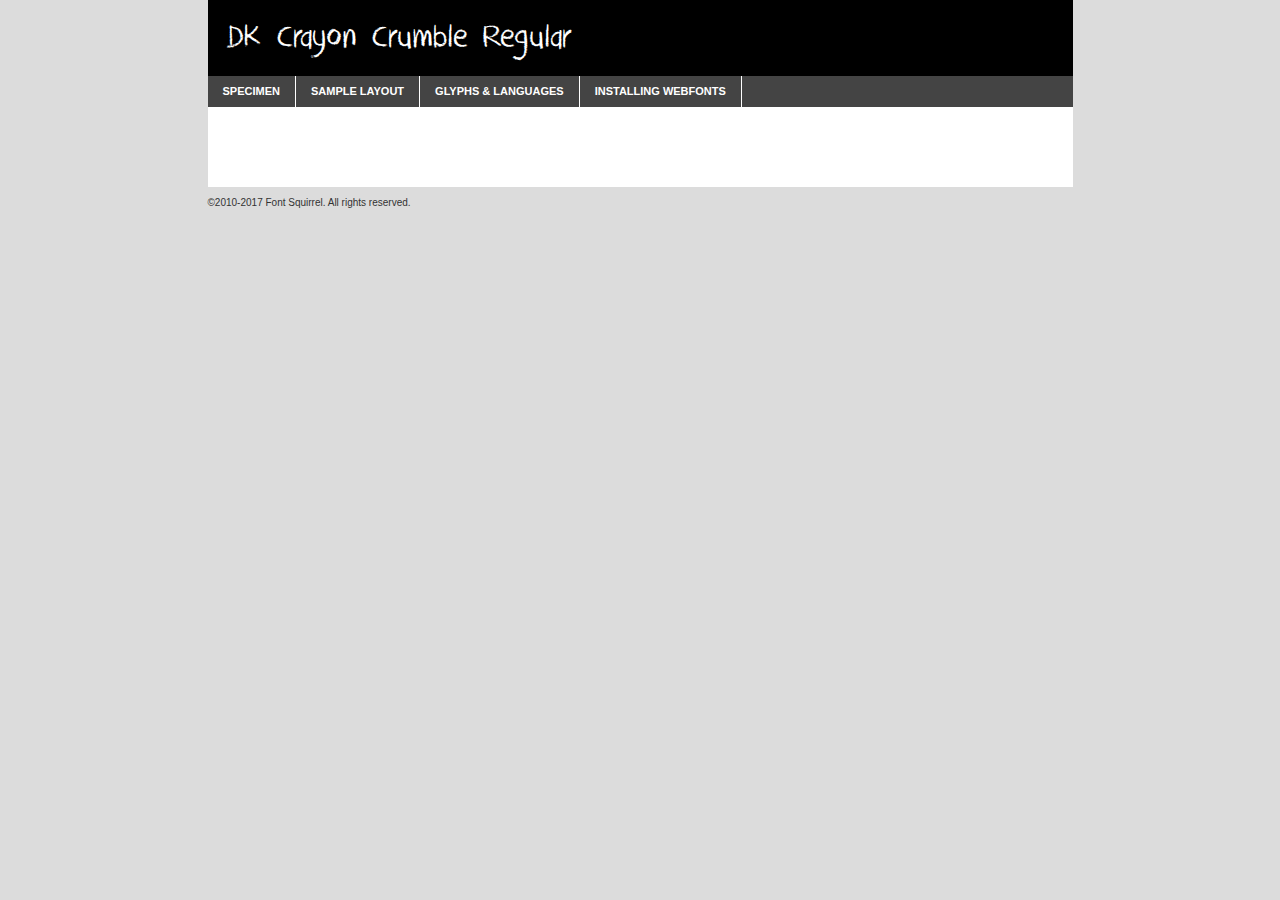
<file: K12 Brewing/Resources/dkcrayoncrumble-ddll-demo.html>
<!DOCTYPE html PUBLIC "-//W3C//DTD XHTML 1.0 Transitional//EN"
	"http://www.w3.org/TR/xhtml1/DTD/xhtml1-transitional.dtd">

<html xmlns="http://www.w3.org/1999/xhtml" xml:lang="en" lang="en">
<head>
	<meta http-equiv="Content-Type" content="text/html; charset=utf-8" />
	<script src="http://ajax.googleapis.com/ajax/libs/jquery/1.7.2/jquery.min.js" type="text/javascript" charset="utf-8"></script>
	<script type="text/javascript">
	(function($){$.fn.easyTabs=function(option){var param=jQuery.extend({fadeSpeed:"fast",defaultContent:1,activeClass:'active'},option);$(this).each(function(){var thisId="#"+this.id;if(param.defaultContent==''){param.defaultContent=1;}
	if(typeof param.defaultContent=="number")
	{var defaultTab=$(thisId+" .tabs li:eq("+(param.defaultContent-1)+") a").attr('href').substr(1);}else{var defaultTab=param.defaultContent;}
	$(thisId+" .tabs li a").each(function(){var tabToHide=$(this).attr('href').substr(1);$("#"+tabToHide).addClass('easytabs-tab-content');});hideAll();changeContent(defaultTab);function hideAll(){$(thisId+" .easytabs-tab-content").hide();}
	function changeContent(tabId){hideAll();$(thisId+" .tabs li").removeClass(param.activeClass);$(thisId+" .tabs li a[href=#"+tabId+"]").closest('li').addClass(param.activeClass);if(param.fadeSpeed!="none")
	{$(thisId+" #"+tabId).fadeIn(param.fadeSpeed);}else{$(thisId+" #"+tabId).show();}}
	$(thisId+" .tabs li").click(function(){var tabId=$(this).find('a').attr('href').substr(1);changeContent(tabId);return false;});});}})(jQuery);
	</script>
	<link rel="stylesheet" href="specimen_files/specimen_stylesheet.css" type="text/css" charset="utf-8" />
	<link rel="stylesheet" href="stylesheet.css" type="text/css" charset="utf-8" />

	<style type="text/css">
					body{
				font-family: 'dk_crayon_crumbleregular';
							}
		</style>

	<title>DK Crayon Crumble Regular Specimen</title>
	
	
	<script type="text/javascript" charset="utf-8">
		$(document).ready(function() {
			$('#container').easyTabs({defaultContent:1});
		});
	</script>
</head>

<body>
<div id="container">
	<div id="header">
		DK Crayon Crumble Regular	</div>
	<ul class="tabs">
		<li><a href="#specimen">Specimen</a></li>
		<li><a href="#layout">Sample Layout</a></li>
				<li><a href="#glyphs">Glyphs &amp; Languages</a></li>
		<li><a href="#installing">Installing Webfonts</a></li>
		
	</ul>
	
	<div id="main_content">

		
			<div id="specimen">
		
				<div class="section">
					<div class="grid12 firstcol">
						<div class="huge">AaBb</div>
					</div>
				</div>
		
				<div class="section">
					<div class="glyph_range">A&#x200B;B&#x200b;C&#x200b;D&#x200b;E&#x200b;F&#x200b;G&#x200b;H&#x200b;I&#x200b;J&#x200b;K&#x200b;L&#x200b;M&#x200b;N&#x200b;O&#x200b;P&#x200b;Q&#x200b;R&#x200b;S&#x200b;T&#x200b;U&#x200b;V&#x200b;W&#x200b;X&#x200b;Y&#x200b;Z&#x200b;a&#x200b;b&#x200b;c&#x200b;d&#x200b;e&#x200b;f&#x200b;g&#x200b;h&#x200b;i&#x200b;j&#x200b;k&#x200b;l&#x200b;m&#x200b;n&#x200b;o&#x200b;p&#x200b;q&#x200b;r&#x200b;s&#x200b;t&#x200b;u&#x200b;v&#x200b;w&#x200b;x&#x200b;y&#x200b;z&#x200b;1&#x200b;2&#x200b;3&#x200b;4&#x200b;5&#x200b;6&#x200b;7&#x200b;8&#x200b;9&#x200b;0&#x200b;&amp;&#x200b;.&#x200b;,&#x200b;?&#x200b;!&#x200b;&#64;&#x200b;(&#x200b;)&#x200b;#&#x200b;$&#x200b;%&#x200b;*&#x200b;+&#x200b;-&#x200b;=&#x200b;:&#x200b;;</div>
				</div>
				<div class="section">
					<div class="grid12 firstcol">
						<table class="sample_table">
							<tr><td>10</td><td class="size10">abcdefghijklmnopqrstuvwxyzABCDEFGHIJKLMNOPQRSTUVWXYZ0123456789abcdefghijklmnopqrstuvwxyzABCDEFGHIJKLMNOPQRSTUVWXYZ0123456789abcdefghijklmnopqrstuvwxyzABCDEFGHIJKLMNOPQRSTUVWXYZ</td></tr>
							<tr><td>11</td><td class="size11">abcdefghijklmnopqrstuvwxyzABCDEFGHIJKLMNOPQRSTUVWXYZ0123456789abcdefghijklmnopqrstuvwxyzABCDEFGHIJKLMNOPQRSTUVWXYZ0123456789abcdefghijklmnopqrstuvwxyzABCDEFGHIJKLMNOPQRSTUVWXYZ</td></tr>
							<tr><td>12</td><td class="size12">abcdefghijklmnopqrstuvwxyzABCDEFGHIJKLMNOPQRSTUVWXYZ0123456789abcdefghijklmnopqrstuvwxyzABCDEFGHIJKLMNOPQRSTUVWXYZ0123456789abcdefghijklmnopqrstuvwxyzABCDEFGHIJKLMNOPQRSTUVWXYZ</td></tr>
							<tr><td>13</td><td class="size13">abcdefghijklmnopqrstuvwxyzABCDEFGHIJKLMNOPQRSTUVWXYZ0123456789abcdefghijklmnopqrstuvwxyzABCDEFGHIJKLMNOPQRSTUVWXYZ0123456789abcdefghijklmnopqrstuvwxyzABCDEFGHIJKLMNOPQRSTUVWXYZ</td></tr>
							<tr><td>14</td><td class="size14">abcdefghijklmnopqrstuvwxyzABCDEFGHIJKLMNOPQRSTUVWXYZ0123456789abcdefghijklmnopqrstuvwxyzABCDEFGHIJKLMNOPQRSTUVWXYZ0123456789abcdefghijklmnopqrstuvwxyzABCDEFGHIJKLMNOPQRSTUVWXYZ</td></tr>
							<tr><td>16</td><td class="size16">abcdefghijklmnopqrstuvwxyzABCDEFGHIJKLMNOPQRSTUVWXYZ0123456789abcdefghijklmnopqrstuvwxyzABCDEFGHIJKLMNOPQRSTUVWXYZ</td></tr>
							<tr><td>18</td><td class="size18">abcdefghijklmnopqrstuvwxyzABCDEFGHIJKLMNOPQRSTUVWXYZ0123456789abcdefghijklmnopqrstuvwxyzABCDEFGHIJKLMNOPQRSTUVWXYZ</td></tr>
							<tr><td>20</td><td class="size20">abcdefghijklmnopqrstuvwxyzABCDEFGHIJKLMNOPQRSTUVWXYZ0123456789abcdefghijklmnopqrstuvwxyzABCDEFGHIJKLMNOPQRSTUVWXYZ</td></tr>
							<tr><td>24</td><td class="size24">abcdefghijklmnopqrstuvwxyzABCDEFGHIJKLMNOPQRSTUVWXYZ0123456789abcdefghijklmnopqrstuvwxyzABCDEFGHIJKLMNOPQRSTUVWXYZ</td></tr>
							<tr><td>30</td><td class="size30">abcdefghijklmnopqrstuvwxyzABCDEFGHIJKLMNOPQRSTUVWXYZ0123456789abcdefghijklmnopqrstuvwxyzABCDEFGHIJKLMNOPQRSTUVWXYZ</td></tr>
							<tr><td>36</td><td class="size36">abcdefghijklmnopqrstuvwxyzABCDEFGHIJKLMNOPQRSTUVWXYZ0123456789abcdefghijklmnopqrstuvwxyzABCDEFGHIJKLMNOPQRSTUVWXYZ</td></tr>
							<tr><td>48</td><td class="size48">abcdefghijklmnopqrstuvwxyzABCDEFGHIJKLMNOPQRSTUVWXYZ0123456789abcdefghijklmnopqrstuvwxyzABCDEFGHIJKLMNOPQRSTUVWXYZ</td></tr>
							<tr><td>60</td><td class="size60">abcdefghijklmnopqrstuvwxyzABCDEFGHIJKLMNOPQRSTUVWXYZ0123456789abcdefghijklmnopqrstuvwxyzABCDEFGHIJKLMNOPQRSTUVWXYZ</td></tr>
							<tr><td>72</td><td class="size72">abcdefghijklmnopqrstuvwxyzABCDEFGHIJKLMNOPQRSTUVWXYZ0123456789abcdefghijklmnopqrstuvwxyzABCDEFGHIJKLMNOPQRSTUVWXYZ</td></tr>
							<tr><td>90</td><td class="size90">abcdefghijklmnopqrstuvwxyzABCDEFGHIJKLMNOPQRSTUVWXYZ0123456789abcdefghijklmnopqrstuvwxyzABCDEFGHIJKLMNOPQRSTUVWXYZ</td></tr>
						</table>
				
					</div>
			
				</div>
		
		
		
								<div class="section" id="bodycomparison">


										<div id="xheight">
				<div class="fontbody">&#x25FC;&#x25FC;&#x25FC;&#x25FC;&#x25FC;&#x25FC;&#x25FC;&#x25FC;&#x25FC;&#x25FC;&#x25FC;&#x25FC;&#x25FC;&#x25FC;&#x25FC;&#x25FC;&#x25FC;&#x25FC;&#x25FC;&#x25FC;&#x25FC;&#x25FC;&#x25FC;&#x25FC;&#x25FC;&#x25FC;&#x25FC;&#x25FC;&#x25FC;&#x25FC;&#x25FC;&#x25FC;&#x25FC;&#x25FC;&#x25FC;&#x25FC;&#x25FC;&#x25FC;&#x25FC;&#x25FC;&#x25FC;&#x25FC;&#x25FC;&#x25FC;&#x25FC;&#x25FC;&#x25FC;&#x25FC;&#x25FC;&#x25FC;&#x25FC;&#x25FC;&#x25FC;&#x25FC;&#x25FC;&#x25FC;&#x25FC;&#x25FC;&#x25FC;&#x25FC;&#x25FC;&#x25FC;&#x25FC;&#x25FC;&#x25FC;&#x25FC;&#x25FC;&#x25FC;&#x25FC;&#x25FC;&#x25FC;&#x25FC;&#x25FC;&#x25FC;&#x25FC;&#x25FC;&#x25FC;&#x25FC;&#x25FC;&#x25FC;&#x25FC;&#x25FC;&#x25FC;&#x25FC;&#x25FC;&#x25FC;&#x25FC;&#x25FC;&#x25FC;&#x25FC;&#x25FC;&#x25FC;&#x25FC;&#x25FC;&#x25FC;&#x25FC;&#x25FC;&#x25FC;&#x25FC;body</div><div class="arialbody">body</div><div class="verdanabody">body</div><div class="georgiabody">body</div></div>
										<div class="fontbody" style="z-index:1">
											body<span>DK Crayon Crumble Regular</span>
										</div>
										<div class="arialbody" style="z-index:1">
											body<span>Arial</span>
										</div>
										<div class="verdanabody" style="z-index:1">
											body<span>Verdana</span>
										</div>
										<div class="georgiabody" style="z-index:1">
											body<span>Georgia</span>
										</div>



								</div>
		
		
				<div class="section psample psample_row1" id="">
					
					<div class="grid2 firstcol">
						<p class="size10"><span>10.</span>Aenean lacinia bibendum nulla sed consectetur. Fusce dapibus, tellus ac cursus commodo, tortor mauris condimentum nibh, ut fermentum massa justo sit amet risus. Nullam id dolor id nibh ultricies vehicula ut id elit. Cum sociis natoque penatibus et magnis dis parturient montes, nascetur ridiculus mus. Nulla vitae elit libero, a pharetra augue.</p>
			
					</div>
					<div class="grid3">
						<p class="size11"><span>11.</span>Aenean lacinia bibendum nulla sed consectetur. Fusce dapibus, tellus ac cursus commodo, tortor mauris condimentum nibh, ut fermentum massa justo sit amet risus. Nullam id dolor id nibh ultricies vehicula ut id elit. Cum sociis natoque penatibus et magnis dis parturient montes, nascetur ridiculus mus. Nulla vitae elit libero, a pharetra augue.</p>
			
					</div>
					<div class="grid3">
						<p class="size12"><span>12.</span>Aenean lacinia bibendum nulla sed consectetur. Fusce dapibus, tellus ac cursus commodo, tortor mauris condimentum nibh, ut fermentum massa justo sit amet risus. Nullam id dolor id nibh ultricies vehicula ut id elit. Cum sociis natoque penatibus et magnis dis parturient montes, nascetur ridiculus mus. Nulla vitae elit libero, a pharetra augue.</p>
			
					</div>
					<div class="grid4">
						<p class="size13"><span>13.</span>Aenean lacinia bibendum nulla sed consectetur. Fusce dapibus, tellus ac cursus commodo, tortor mauris condimentum nibh, ut fermentum massa justo sit amet risus. Nullam id dolor id nibh ultricies vehicula ut id elit. Cum sociis natoque penatibus et magnis dis parturient montes, nascetur ridiculus mus. Nulla vitae elit libero, a pharetra augue.</p>
			
					</div>
					<div class="white_blend"></div>
					
				</div>
				<div class="section psample psample_row2" id="">
					<div class="grid3 firstcol">
						<p class="size14"><span>14.</span>Aenean lacinia bibendum nulla sed consectetur. Fusce dapibus, tellus ac cursus commodo, tortor mauris condimentum nibh, ut fermentum massa justo sit amet risus. Nullam id dolor id nibh ultricies vehicula ut id elit. Cum sociis natoque penatibus et magnis dis parturient montes, nascetur ridiculus mus. Nulla vitae elit libero, a pharetra augue.</p>
			
					</div>
					<div class="grid4">
						<p class="size16"><span>16.</span>Aenean lacinia bibendum nulla sed consectetur. Fusce dapibus, tellus ac cursus commodo, tortor mauris condimentum nibh, ut fermentum massa justo sit amet risus. Nullam id dolor id nibh ultricies vehicula ut id elit. Cum sociis natoque penatibus et magnis dis parturient montes, nascetur ridiculus mus. Nulla vitae elit libero, a pharetra augue.</p>
			
					</div>
					<div class="grid5">
						<p class="size18"><span>18.</span>Aenean lacinia bibendum nulla sed consectetur. Fusce dapibus, tellus ac cursus commodo, tortor mauris condimentum nibh, ut fermentum massa justo sit amet risus. Nullam id dolor id nibh ultricies vehicula ut id elit. Cum sociis natoque penatibus et magnis dis parturient montes, nascetur ridiculus mus. Nulla vitae elit libero, a pharetra augue.</p>
			
					</div>

					<div class="white_blend"></div>

				</div>
				
				<div class="section psample psample_row3" id="">
					<div class="grid5 firstcol">
						<p class="size20"><span>20.</span>Aenean lacinia bibendum nulla sed consectetur. Fusce dapibus, tellus ac cursus commodo, tortor mauris condimentum nibh, ut fermentum massa justo sit amet risus. Nullam id dolor id nibh ultricies vehicula ut id elit. Cum sociis natoque penatibus et magnis dis parturient montes, nascetur ridiculus mus. Nulla vitae elit libero, a pharetra augue.</p>
					</div>
					<div class="grid7">
						<p class="size24"><span>24.</span>Aenean lacinia bibendum nulla sed consectetur. Fusce dapibus, tellus ac cursus commodo, tortor mauris condimentum nibh, ut fermentum massa justo sit amet risus. Nullam id dolor id nibh ultricies vehicula ut id elit. Cum sociis natoque penatibus et magnis dis parturient montes, nascetur ridiculus mus. Nulla vitae elit libero, a pharetra augue.</p>
					</div>
					
					<div class="white_blend"></div>
					
				</div>
				
				<div class="section psample psample_row4" id="">
					<div class="grid12 firstcol">
						<p class="size30"><span>30.</span>Aenean lacinia bibendum nulla sed consectetur. Fusce dapibus, tellus ac cursus commodo, tortor mauris condimentum nibh, ut fermentum massa justo sit amet risus. Nullam id dolor id nibh ultricies vehicula ut id elit. Cum sociis natoque penatibus et magnis dis parturient montes, nascetur ridiculus mus. Nulla vitae elit libero, a pharetra augue.</p>
					</div>
					<div class="white_blend"></div>
					
				</div>
				
				
				
				<div class="section psample psample_row1 fullreverse">
					<div class="grid2 firstcol">
						<p class="size10"><span>10.</span>Aenean lacinia bibendum nulla sed consectetur. Fusce dapibus, tellus ac cursus commodo, tortor mauris condimentum nibh, ut fermentum massa justo sit amet risus. Nullam id dolor id nibh ultricies vehicula ut id elit. Cum sociis natoque penatibus et magnis dis parturient montes, nascetur ridiculus mus. Nulla vitae elit libero, a pharetra augue.</p>
			
					</div>
					<div class="grid3">
						<p class="size11"><span>11.</span>Aenean lacinia bibendum nulla sed consectetur. Fusce dapibus, tellus ac cursus commodo, tortor mauris condimentum nibh, ut fermentum massa justo sit amet risus. Nullam id dolor id nibh ultricies vehicula ut id elit. Cum sociis natoque penatibus et magnis dis parturient montes, nascetur ridiculus mus. Nulla vitae elit libero, a pharetra augue.</p>
			
					</div>
					<div class="grid3">
						<p class="size12"><span>12.</span>Aenean lacinia bibendum nulla sed consectetur. Fusce dapibus, tellus ac cursus commodo, tortor mauris condimentum nibh, ut fermentum massa justo sit amet risus. Nullam id dolor id nibh ultricies vehicula ut id elit. Cum sociis natoque penatibus et magnis dis parturient montes, nascetur ridiculus mus. Nulla vitae elit libero, a pharetra augue.</p>
			
					</div>
					<div class="grid4">
						<p class="size13"><span>13.</span>Aenean lacinia bibendum nulla sed consectetur. Fusce dapibus, tellus ac cursus commodo, tortor mauris condimentum nibh, ut fermentum massa justo sit amet risus. Nullam id dolor id nibh ultricies vehicula ut id elit. Cum sociis natoque penatibus et magnis dis parturient montes, nascetur ridiculus mus. Nulla vitae elit libero, a pharetra augue.</p>
			
					</div>
					<div class="black_blend"></div>
					
				</div>
				
				<div class="section psample psample_row2 fullreverse">
					<div class="grid3 firstcol">
						<p class="size14"><span>14.</span>Aenean lacinia bibendum nulla sed consectetur. Fusce dapibus, tellus ac cursus commodo, tortor mauris condimentum nibh, ut fermentum massa justo sit amet risus. Nullam id dolor id nibh ultricies vehicula ut id elit. Cum sociis natoque penatibus et magnis dis parturient montes, nascetur ridiculus mus. Nulla vitae elit libero, a pharetra augue.</p>
			
					</div>
					<div class="grid4">
						<p class="size16"><span>16.</span>Aenean lacinia bibendum nulla sed consectetur. Fusce dapibus, tellus ac cursus commodo, tortor mauris condimentum nibh, ut fermentum massa justo sit amet risus. Nullam id dolor id nibh ultricies vehicula ut id elit. Cum sociis natoque penatibus et magnis dis parturient montes, nascetur ridiculus mus. Nulla vitae elit libero, a pharetra augue.</p>
			
					</div>
					<div class="grid5">
						<p class="size18"><span>18.</span>Aenean lacinia bibendum nulla sed consectetur. Fusce dapibus, tellus ac cursus commodo, tortor mauris condimentum nibh, ut fermentum massa justo sit amet risus. Nullam id dolor id nibh ultricies vehicula ut id elit. Cum sociis natoque penatibus et magnis dis parturient montes, nascetur ridiculus mus. Nulla vitae elit libero, a pharetra augue.</p>
			
					</div>
					<div class="black_blend"></div>

				</div>
				
				<div class="section psample fullreverse psample_row3" id="">
					<div class="grid5 firstcol">
						<p class="size20"><span>20.</span>Aenean lacinia bibendum nulla sed consectetur. Fusce dapibus, tellus ac cursus commodo, tortor mauris condimentum nibh, ut fermentum massa justo sit amet risus. Nullam id dolor id nibh ultricies vehicula ut id elit. Cum sociis natoque penatibus et magnis dis parturient montes, nascetur ridiculus mus. Nulla vitae elit libero, a pharetra augue.</p>
					</div>
					<div class="grid7">
						<p class="size24"><span>24.</span>Aenean lacinia bibendum nulla sed consectetur. Fusce dapibus, tellus ac cursus commodo, tortor mauris condimentum nibh, ut fermentum massa justo sit amet risus. Nullam id dolor id nibh ultricies vehicula ut id elit. Cum sociis natoque penatibus et magnis dis parturient montes, nascetur ridiculus mus. Nulla vitae elit libero, a pharetra augue.</p>
					</div>
					
					<div class="black_blend"></div>
					
				</div>
				
				<div class="section psample fullreverse psample_row4" id="" style="border-bottom: 20px #000 solid;">
					<div class="grid12 firstcol">
						<p class="size30"><span>30.</span>Aenean lacinia bibendum nulla sed consectetur. Fusce dapibus, tellus ac cursus commodo, tortor mauris condimentum nibh, ut fermentum massa justo sit amet risus. Nullam id dolor id nibh ultricies vehicula ut id elit. Cum sociis natoque penatibus et magnis dis parturient montes, nascetur ridiculus mus. Nulla vitae elit libero, a pharetra augue.</p>
					</div>
					<div class="black_blend"></div>
					
				</div>
				
				
				
				
			</div>
			
			<div id="layout">
				
				<div class="section">
					
					<div class="grid12 firstcol">
						<h1>Lorem Ipsum Dolor</h1>
						<h2>Etiam porta sem malesuada magna mollis euismod</h2>
						
						<p class="byline">By <a href="#link">Aenean Lacinia</a></p>
					</div>
				</div>
				<div class="section">
					<div class="grid8 firstcol">
						<p class="large">Donec sed odio dui. Morbi leo risus, porta ac consectetur ac, vestibulum at eros. Fusce dapibus, tellus ac cursus commodo, tortor mauris condimentum nibh, ut fermentum massa justo sit amet risus. </p>

						
						<h3>Pellentesque ornare sem</h3>

						<p>Maecenas sed diam eget risus varius blandit sit amet non magna. Maecenas faucibus mollis interdum. Donec ullamcorper nulla non metus auctor fringilla. Nullam id dolor id nibh ultricies vehicula ut id elit. Nullam id dolor id nibh ultricies vehicula ut id elit. </p>

						<p>Aenean eu leo quam. Pellentesque ornare sem lacinia quam venenatis vestibulum. Lorem ipsum dolor sit amet, consectetur adipiscing elit. Cum sociis natoque penatibus et magnis dis parturient montes, nascetur ridiculus mus. </p>

						<p>Nulla vitae elit libero, a pharetra augue. Praesent commodo cursus magna, vel scelerisque nisl consectetur et. Aenean lacinia bibendum nulla sed consectetur. </p>

						<p>Nullam quis risus eget urna mollis ornare vel eu leo. Nullam quis risus eget urna mollis ornare vel eu leo. Maecenas sed diam eget risus varius blandit sit amet non magna. Donec ullamcorper nulla non metus auctor fringilla. </p>

						<h3>Cras mattis consectetur</h3>

						<p>Aenean eu leo quam. Pellentesque ornare sem lacinia quam venenatis vestibulum. Aenean lacinia bibendum nulla sed consectetur. Integer posuere erat a ante venenatis dapibus posuere velit aliquet. Cras mattis consectetur purus sit amet fermentum. </p>

						<p>Nullam id dolor id nibh ultricies vehicula ut id elit. Nullam quis risus eget urna mollis ornare vel eu leo. Cras mattis consectetur purus sit amet fermentum.</p>
					</div>
					
					<div class="grid4 sidebar">
						
						<div class="box reverse">
							<p class="last">Nullam quis risus eget urna mollis ornare vel eu leo. Donec ullamcorper nulla non metus auctor fringilla. Cras mattis consectetur purus sit amet fermentum. Sed posuere consectetur est at lobortis. Lorem ipsum dolor sit amet, consectetur adipiscing elit. </p>
						</div>
						
						<p class="caption">Maecenas sed diam eget risus varius.</p>

						<p>Vestibulum id ligula porta felis euismod semper. Integer posuere erat a ante venenatis dapibus posuere velit aliquet. Vestibulum id ligula porta felis euismod semper. Sed posuere consectetur est at lobortis. Maecenas sed diam eget risus varius blandit sit amet non magna. Fusce dapibus, tellus ac cursus commodo, tortor mauris condimentum nibh, ut fermentum massa justo sit amet risus. </p>

					

						<p>Duis mollis, est non commodo luctus, nisi erat porttitor ligula, eget lacinia odio sem nec elit. Aenean lacinia bibendum nulla sed consectetur. Vivamus sagittis lacus vel augue laoreet rutrum faucibus dolor auctor. Aenean lacinia bibendum nulla sed consectetur. Nullam quis risus eget urna mollis ornare vel eu leo. </p>

						<p>Praesent commodo cursus magna, vel scelerisque nisl consectetur et. Donec ullamcorper nulla non metus auctor fringilla. Maecenas faucibus mollis interdum. Fusce dapibus, tellus ac cursus commodo, tortor mauris condimentum nibh, ut fermentum massa justo sit amet risus. </p>

					</div>
				</div>
				
			</div>


			



		<div id="glyphs">
			<div class="section">
				<div class="grid12 firstcol">
			
				<h1>Language Support</h1>
				<p>The subset of DK Crayon Crumble Regular in this kit supports the following languages:<br />
			
					Albanian, Basque, Breton, Chamorro, Danish, Dutch, English, Faroese, Finnish, French, Frisian, Galician, German, Icelandic, Italian, Malagasy, Norwegian, Portuguese, Spanish, Alsatian, Aragonese, Arapaho, Arrernte, Asturian, Aymara, Bislama, Cebuano, Corsican, Fijian, French_creole, Genoese, Gilbertese, Greenlandic, Haitian_creole, Hiligaynon, Hmong, Hopi, Ibanag, Iloko_ilokano, Indonesian, Interglossa_glosa, Interlingua, Irish_gaelic, Jerriais, Lojban, Lombard, Luxembourgeois, Manx, Mohawk, Norfolk_pitcairnese, Occitan, Oromo, Pangasinan, Papiamento, Piedmontese, Potawatomi, Rhaeto-romance, Romansh, Rotokas, Sami_lule, Samoan, Sardinian, Scots_gaelic, Seychelles_creole, Shona, Sicilian, Somali, Southern_ndebele, Swahili, Swati_swazi, Tagalog_filipino_pilipino, Tetum, Tok_pisin, Uyghur_latinized, Volapuk, Walloon, Warlpiri, Xhosa, Yapese, Zulu, Latinbasic, Demo				</p>
				<h1>Glyph Chart</h1>
				<p>The subset of DK Crayon Crumble Regular in this kit includes all the glyphs listed below. Unicode entities are included above each glyph to help you insert individual characters into your layout.</p>
				<div id="glyph_chart">
			
																				 <div><p>&amp;#32;</p>&#32;</div>
																				 <div><p>&amp;#33;</p>&#33;</div>
																				 <div><p>&amp;#34;</p>&#34;</div>
																				 <div><p>&amp;#35;</p>&#35;</div>
																				 <div><p>&amp;#36;</p>&#36;</div>
																				 <div><p>&amp;#38;</p>&#38;</div>
																				 <div><p>&amp;#39;</p>&#39;</div>
																				 <div><p>&amp;#40;</p>&#40;</div>
																				 <div><p>&amp;#41;</p>&#41;</div>
																				 <div><p>&amp;#42;</p>&#42;</div>
																				 <div><p>&amp;#43;</p>&#43;</div>
																				 <div><p>&amp;#44;</p>&#44;</div>
																				 <div><p>&amp;#45;</p>&#45;</div>
																				 <div><p>&amp;#46;</p>&#46;</div>
																				 <div><p>&amp;#47;</p>&#47;</div>
																				 <div><p>&amp;#48;</p>&#48;</div>
																				 <div><p>&amp;#49;</p>&#49;</div>
																				 <div><p>&amp;#50;</p>&#50;</div>
																				 <div><p>&amp;#51;</p>&#51;</div>
																				 <div><p>&amp;#52;</p>&#52;</div>
																				 <div><p>&amp;#53;</p>&#53;</div>
																				 <div><p>&amp;#54;</p>&#54;</div>
																				 <div><p>&amp;#55;</p>&#55;</div>
																				 <div><p>&amp;#56;</p>&#56;</div>
																				 <div><p>&amp;#57;</p>&#57;</div>
																				 <div><p>&amp;#58;</p>&#58;</div>
																				 <div><p>&amp;#59;</p>&#59;</div>
																				 <div><p>&amp;#61;</p>&#61;</div>
																				 <div><p>&amp;#63;</p>&#63;</div>
																				 <div><p>&amp;#64;</p>&#64;</div>
																				 <div><p>&amp;#65;</p>&#65;</div>
																				 <div><p>&amp;#66;</p>&#66;</div>
																				 <div><p>&amp;#67;</p>&#67;</div>
																				 <div><p>&amp;#68;</p>&#68;</div>
																				 <div><p>&amp;#69;</p>&#69;</div>
																				 <div><p>&amp;#70;</p>&#70;</div>
																				 <div><p>&amp;#71;</p>&#71;</div>
																				 <div><p>&amp;#72;</p>&#72;</div>
																				 <div><p>&amp;#73;</p>&#73;</div>
																				 <div><p>&amp;#74;</p>&#74;</div>
																				 <div><p>&amp;#75;</p>&#75;</div>
																				 <div><p>&amp;#76;</p>&#76;</div>
																				 <div><p>&amp;#77;</p>&#77;</div>
																				 <div><p>&amp;#78;</p>&#78;</div>
																				 <div><p>&amp;#79;</p>&#79;</div>
																				 <div><p>&amp;#80;</p>&#80;</div>
																				 <div><p>&amp;#81;</p>&#81;</div>
																				 <div><p>&amp;#82;</p>&#82;</div>
																				 <div><p>&amp;#83;</p>&#83;</div>
																				 <div><p>&amp;#84;</p>&#84;</div>
																				 <div><p>&amp;#85;</p>&#85;</div>
																				 <div><p>&amp;#86;</p>&#86;</div>
																				 <div><p>&amp;#87;</p>&#87;</div>
																				 <div><p>&amp;#88;</p>&#88;</div>
																				 <div><p>&amp;#89;</p>&#89;</div>
																				 <div><p>&amp;#90;</p>&#90;</div>
																				 <div><p>&amp;#91;</p>&#91;</div>
																				 <div><p>&amp;#92;</p>&#92;</div>
																				 <div><p>&amp;#93;</p>&#93;</div>
																				 <div><p>&amp;#95;</p>&#95;</div>
																				 <div><p>&amp;#97;</p>&#97;</div>
																				 <div><p>&amp;#98;</p>&#98;</div>
																				 <div><p>&amp;#99;</p>&#99;</div>
																				 <div><p>&amp;#100;</p>&#100;</div>
																				 <div><p>&amp;#101;</p>&#101;</div>
																				 <div><p>&amp;#102;</p>&#102;</div>
																				 <div><p>&amp;#103;</p>&#103;</div>
																				 <div><p>&amp;#104;</p>&#104;</div>
																				 <div><p>&amp;#105;</p>&#105;</div>
																				 <div><p>&amp;#106;</p>&#106;</div>
																				 <div><p>&amp;#107;</p>&#107;</div>
																				 <div><p>&amp;#108;</p>&#108;</div>
																				 <div><p>&amp;#109;</p>&#109;</div>
																				 <div><p>&amp;#110;</p>&#110;</div>
																				 <div><p>&amp;#111;</p>&#111;</div>
																				 <div><p>&amp;#112;</p>&#112;</div>
																				 <div><p>&amp;#113;</p>&#113;</div>
																				 <div><p>&amp;#114;</p>&#114;</div>
																				 <div><p>&amp;#115;</p>&#115;</div>
																				 <div><p>&amp;#116;</p>&#116;</div>
																				 <div><p>&amp;#117;</p>&#117;</div>
																				 <div><p>&amp;#118;</p>&#118;</div>
																				 <div><p>&amp;#119;</p>&#119;</div>
																				 <div><p>&amp;#120;</p>&#120;</div>
																				 <div><p>&amp;#121;</p>&#121;</div>
																				 <div><p>&amp;#122;</p>&#122;</div>
																				 <div><p>&amp;#123;</p>&#123;</div>
																				 <div><p>&amp;#124;</p>&#124;</div>
																				 <div><p>&amp;#125;</p>&#125;</div>
																				 <div><p>&amp;#160;</p>&#160;</div>
																				 <div><p>&amp;#161;</p>&#161;</div>
																				 <div><p>&amp;#163;</p>&#163;</div>
																				 <div><p>&amp;#170;</p>&#170;</div>
																				 <div><p>&amp;#171;</p>&#171;</div>
																				 <div><p>&amp;#173;</p>&#173;</div>
																				 <div><p>&amp;#177;</p>&#177;</div>
																				 <div><p>&amp;#186;</p>&#186;</div>
																				 <div><p>&amp;#187;</p>&#187;</div>
																				 <div><p>&amp;#191;</p>&#191;</div>
																				 <div><p>&amp;#192;</p>&#192;</div>
																				 <div><p>&amp;#193;</p>&#193;</div>
																				 <div><p>&amp;#194;</p>&#194;</div>
																				 <div><p>&amp;#195;</p>&#195;</div>
																				 <div><p>&amp;#196;</p>&#196;</div>
																				 <div><p>&amp;#197;</p>&#197;</div>
																				 <div><p>&amp;#198;</p>&#198;</div>
																				 <div><p>&amp;#199;</p>&#199;</div>
																				 <div><p>&amp;#200;</p>&#200;</div>
																				 <div><p>&amp;#201;</p>&#201;</div>
																				 <div><p>&amp;#202;</p>&#202;</div>
																				 <div><p>&amp;#203;</p>&#203;</div>
																				 <div><p>&amp;#204;</p>&#204;</div>
																				 <div><p>&amp;#205;</p>&#205;</div>
																				 <div><p>&amp;#206;</p>&#206;</div>
																				 <div><p>&amp;#207;</p>&#207;</div>
																				 <div><p>&amp;#208;</p>&#208;</div>
																				 <div><p>&amp;#209;</p>&#209;</div>
																				 <div><p>&amp;#210;</p>&#210;</div>
																				 <div><p>&amp;#211;</p>&#211;</div>
																				 <div><p>&amp;#212;</p>&#212;</div>
																				 <div><p>&amp;#213;</p>&#213;</div>
																				 <div><p>&amp;#214;</p>&#214;</div>
																				 <div><p>&amp;#215;</p>&#215;</div>
																				 <div><p>&amp;#216;</p>&#216;</div>
																				 <div><p>&amp;#217;</p>&#217;</div>
																				 <div><p>&amp;#218;</p>&#218;</div>
																				 <div><p>&amp;#219;</p>&#219;</div>
																				 <div><p>&amp;#220;</p>&#220;</div>
																				 <div><p>&amp;#221;</p>&#221;</div>
																				 <div><p>&amp;#222;</p>&#222;</div>
																				 <div><p>&amp;#223;</p>&#223;</div>
																				 <div><p>&amp;#224;</p>&#224;</div>
																				 <div><p>&amp;#225;</p>&#225;</div>
																				 <div><p>&amp;#226;</p>&#226;</div>
																				 <div><p>&amp;#227;</p>&#227;</div>
																				 <div><p>&amp;#228;</p>&#228;</div>
																				 <div><p>&amp;#229;</p>&#229;</div>
																				 <div><p>&amp;#230;</p>&#230;</div>
																				 <div><p>&amp;#231;</p>&#231;</div>
																				 <div><p>&amp;#232;</p>&#232;</div>
																				 <div><p>&amp;#233;</p>&#233;</div>
																				 <div><p>&amp;#234;</p>&#234;</div>
																				 <div><p>&amp;#235;</p>&#235;</div>
																				 <div><p>&amp;#236;</p>&#236;</div>
																				 <div><p>&amp;#237;</p>&#237;</div>
																				 <div><p>&amp;#238;</p>&#238;</div>
																				 <div><p>&amp;#239;</p>&#239;</div>
																				 <div><p>&amp;#240;</p>&#240;</div>
																				 <div><p>&amp;#241;</p>&#241;</div>
																				 <div><p>&amp;#242;</p>&#242;</div>
																				 <div><p>&amp;#243;</p>&#243;</div>
																				 <div><p>&amp;#244;</p>&#244;</div>
																				 <div><p>&amp;#245;</p>&#245;</div>
																				 <div><p>&amp;#246;</p>&#246;</div>
																				 <div><p>&amp;#247;</p>&#247;</div>
																				 <div><p>&amp;#248;</p>&#248;</div>
																				 <div><p>&amp;#249;</p>&#249;</div>
																				 <div><p>&amp;#250;</p>&#250;</div>
																				 <div><p>&amp;#251;</p>&#251;</div>
																				 <div><p>&amp;#252;</p>&#252;</div>
																				 <div><p>&amp;#253;</p>&#253;</div>
																				 <div><p>&amp;#254;</p>&#254;</div>
																				 <div><p>&amp;#255;</p>&#255;</div>
																				 <div><p>&amp;#338;</p>&#338;</div>
																				 <div><p>&amp;#339;</p>&#339;</div>
																				 <div><p>&amp;#376;</p>&#376;</div>
																				 <div><p>&amp;#8192;</p>&#8192;</div>
																				 <div><p>&amp;#8193;</p>&#8193;</div>
																				 <div><p>&amp;#8194;</p>&#8194;</div>
																				 <div><p>&amp;#8195;</p>&#8195;</div>
																				 <div><p>&amp;#8196;</p>&#8196;</div>
																				 <div><p>&amp;#8197;</p>&#8197;</div>
																				 <div><p>&amp;#8198;</p>&#8198;</div>
																				 <div><p>&amp;#8199;</p>&#8199;</div>
																				 <div><p>&amp;#8200;</p>&#8200;</div>
																				 <div><p>&amp;#8201;</p>&#8201;</div>
																				 <div><p>&amp;#8202;</p>&#8202;</div>
																				 <div><p>&amp;#8208;</p>&#8208;</div>
																				 <div><p>&amp;#8209;</p>&#8209;</div>
																				 <div><p>&amp;#8210;</p>&#8210;</div>
																				 <div><p>&amp;#8211;</p>&#8211;</div>
																				 <div><p>&amp;#8212;</p>&#8212;</div>
																				 <div><p>&amp;#8216;</p>&#8216;</div>
																				 <div><p>&amp;#8217;</p>&#8217;</div>
																				 <div><p>&amp;#8218;</p>&#8218;</div>
																				 <div><p>&amp;#8220;</p>&#8220;</div>
																				 <div><p>&amp;#8221;</p>&#8221;</div>
																				 <div><p>&amp;#8222;</p>&#8222;</div>
																				 <div><p>&amp;#8226;</p>&#8226;</div>
																				 <div><p>&amp;#8239;</p>&#8239;</div>
																				 <div><p>&amp;#8249;</p>&#8249;</div>
																				 <div><p>&amp;#8250;</p>&#8250;</div>
																				 <div><p>&amp;#8287;</p>&#8287;</div>
																				 <div><p>&amp;#8364;</p>&#8364;</div>
																				 <div><p>&amp;#8482;</p>&#8482;</div>
																				 <div><p>&amp;#9724;</p>&#9724;</div>
																																																</div>	
				</div>
		
		
			</div>
		</div>
		
		
		<div id="specs">
			
		</div>
	
		<div id="installing">
			<div class="section">
				<div class="grid7 firstcol">
					<h1>Installing Webfonts</h1>
					
					<p>Webfonts are supported by all major browser platforms but not all in the same way. There are currently four different font formats that must be included in order to target all browsers. This includes TTF, WOFF, EOT and SVG.</p>
					
					<h2>1. Upload your webfonts</h2>
					<p>You must upload your webfont kit to your website. They should be in or near the same directory as your CSS files.</p>
					
					<h2>2. Include the webfont stylesheet</h2>
					<p>A special CSS @font-face declaration helps the various browsers select the appropriate font it needs without causing you a bunch of headaches. Learn more about this syntax by reading the <a href="https://www.fontspring.com/blog/further-hardening-of-the-bulletproof-syntax">Fontspring blog post</a> about it. The code for it is as follows:</p>


<code>
@font-face{ 
	font-family: 'MyWebFont';
	src: url('WebFont.eot');
	src: url('WebFont.eot?#iefix') format('embedded-opentype'),
	     url('WebFont.woff') format('woff'),
	     url('WebFont.ttf') format('truetype'),
	     url('WebFont.svg#webfont') format('svg');
}
</code>

	<p>We've already gone ahead and generated the code for you. All you have to do is link to the stylesheet in your HTML, like this:</p>
	<code>&lt;link rel=&quot;stylesheet&quot; href=&quot;stylesheet.css&quot; type=&quot;text/css&quot; charset=&quot;utf-8&quot; /&gt;</code>

					<h2>3. Modify your own stylesheet</h2>
					<p>To take advantage of your new fonts, you must tell your stylesheet to use them. Look at the original @font-face declaration above and find the property called "font-family." The name linked there will be what you use to reference the font. Prepend that webfont name to the font stack in the "font-family" property, inside the selector you want to change. For example:</p>
<code>p { font-family: 'WebFont', Arial, sans-serif; }</code>

<h2>4. Test</h2>
<p>Getting webfonts to work cross-browser <em>can</em> be tricky. Use the information in the sidebar to help you if you find that fonts aren't loading in a particular browser.</p>
				</div>
				
				<div class="grid5 sidebar">
					<div class="box">
						<h2>Troubleshooting<br />Font-Face Problems</h2>
						<p>Having trouble getting your webfonts to load in your new website? Here are some tips to sort out what might be the problem.</p>

						<h3>Fonts not showing in any browser</h3>

						<p>This sounds like you need to work on the plumbing. You either did not upload the fonts to the correct directory, or you did not link the fonts properly in the CSS. If you've confirmed that all this is correct and you still have a problem, take a look at your .htaccess file and see if requests are getting intercepted.</p>

						<h3>Fonts not loading in iPhone or iPad</h3>

						<p>The most common problem here is that you are serving the fonts from an IIS server. IIS refuses to serve files that have unknown MIME types. If that is the case, you must set the MIME type for SVG to "image/svg+xml" in the server settings. Follow these instructions from Microsoft if you need help.</p>

						<h3>Fonts not loading in Firefox</h3>

						<p>The primary reason for this failure? You are still using a version Firefox older than 3.5. So upgrade already! If that isn't it, then you are very likely serving fonts from a different domain. Firefox requires that all font assets be served from the same domain. Lastly it is possible that you need to add WOFF to your list of MIME types (if you are serving via IIS.)</p>

						<h3>Fonts not loading in IE</h3>

						<p>Are you looking at Internet Explorer on an actual Windows machine or are you cheating by using a service like Adobe BrowserLab? Many of these screenshot services do not render @font-face for IE. Best to test it on a real machine.</p>

						<h3>Fonts not loading in IE9</h3>

						<p>IE9, like Firefox, requires that fonts be served from the same domain as the website. Make sure that is the case.</p>
					</div>
				</div>
			</div>
			
		</div>
	
	</div>
	<div id="footer">
		<p>&copy;2010-2017 Font Squirrel. All rights reserved.</p>
	</div>
</div>
</body>
</html>
</file>
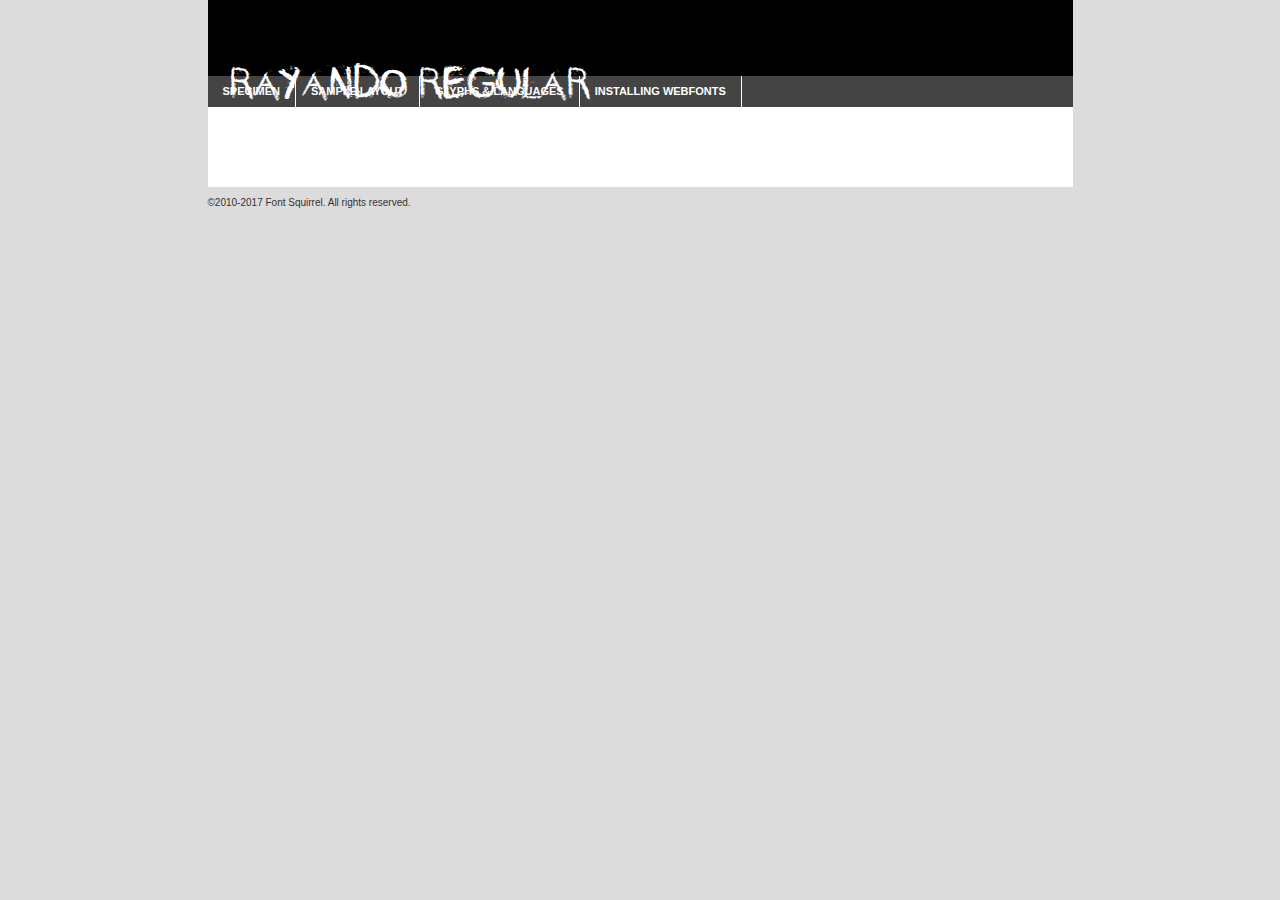
<file: K12 Brewing/Resources/rayando-xj18-demo.html>
<!DOCTYPE html PUBLIC "-//W3C//DTD XHTML 1.0 Transitional//EN"
	"http://www.w3.org/TR/xhtml1/DTD/xhtml1-transitional.dtd">

<html xmlns="http://www.w3.org/1999/xhtml" xml:lang="en" lang="en">
<head>
	<meta http-equiv="Content-Type" content="text/html; charset=utf-8" />
	<script src="http://ajax.googleapis.com/ajax/libs/jquery/1.7.2/jquery.min.js" type="text/javascript" charset="utf-8"></script>
	<script type="text/javascript">
	(function($){$.fn.easyTabs=function(option){var param=jQuery.extend({fadeSpeed:"fast",defaultContent:1,activeClass:'active'},option);$(this).each(function(){var thisId="#"+this.id;if(param.defaultContent==''){param.defaultContent=1;}
	if(typeof param.defaultContent=="number")
	{var defaultTab=$(thisId+" .tabs li:eq("+(param.defaultContent-1)+") a").attr('href').substr(1);}else{var defaultTab=param.defaultContent;}
	$(thisId+" .tabs li a").each(function(){var tabToHide=$(this).attr('href').substr(1);$("#"+tabToHide).addClass('easytabs-tab-content');});hideAll();changeContent(defaultTab);function hideAll(){$(thisId+" .easytabs-tab-content").hide();}
	function changeContent(tabId){hideAll();$(thisId+" .tabs li").removeClass(param.activeClass);$(thisId+" .tabs li a[href=#"+tabId+"]").closest('li').addClass(param.activeClass);if(param.fadeSpeed!="none")
	{$(thisId+" #"+tabId).fadeIn(param.fadeSpeed);}else{$(thisId+" #"+tabId).show();}}
	$(thisId+" .tabs li").click(function(){var tabId=$(this).find('a').attr('href').substr(1);changeContent(tabId);return false;});});}})(jQuery);
	</script>
	<link rel="stylesheet" href="specimen_files/specimen_stylesheet.css" type="text/css" charset="utf-8" />
	<link rel="stylesheet" href="stylesheet.css" type="text/css" charset="utf-8" />

	<style type="text/css">
					body{
				font-family: 'rayandoregular';
							}
		</style>

	<title>rayando Regular Specimen</title>
	
	
	<script type="text/javascript" charset="utf-8">
		$(document).ready(function() {
			$('#container').easyTabs({defaultContent:1});
		});
	</script>
</head>

<body>
<div id="container">
	<div id="header">
		rayando Regular	</div>
	<ul class="tabs">
		<li><a href="#specimen">Specimen</a></li>
		<li><a href="#layout">Sample Layout</a></li>
				<li><a href="#glyphs">Glyphs &amp; Languages</a></li>
		<li><a href="#installing">Installing Webfonts</a></li>
		
	</ul>
	
	<div id="main_content">

		
			<div id="specimen">
		
				<div class="section">
					<div class="grid12 firstcol">
						<div class="huge">AaBb</div>
					</div>
				</div>
		
				<div class="section">
					<div class="glyph_range">A&#x200B;B&#x200b;C&#x200b;D&#x200b;E&#x200b;F&#x200b;G&#x200b;H&#x200b;I&#x200b;J&#x200b;K&#x200b;L&#x200b;M&#x200b;N&#x200b;O&#x200b;P&#x200b;Q&#x200b;R&#x200b;S&#x200b;T&#x200b;U&#x200b;V&#x200b;W&#x200b;X&#x200b;Y&#x200b;Z&#x200b;a&#x200b;b&#x200b;c&#x200b;d&#x200b;e&#x200b;f&#x200b;g&#x200b;h&#x200b;i&#x200b;j&#x200b;k&#x200b;l&#x200b;m&#x200b;n&#x200b;o&#x200b;p&#x200b;q&#x200b;r&#x200b;s&#x200b;t&#x200b;u&#x200b;v&#x200b;w&#x200b;x&#x200b;y&#x200b;z&#x200b;1&#x200b;2&#x200b;3&#x200b;4&#x200b;5&#x200b;6&#x200b;7&#x200b;8&#x200b;9&#x200b;0&#x200b;&amp;&#x200b;.&#x200b;,&#x200b;?&#x200b;!&#x200b;&#64;&#x200b;(&#x200b;)&#x200b;#&#x200b;$&#x200b;%&#x200b;*&#x200b;+&#x200b;-&#x200b;=&#x200b;:&#x200b;;</div>
				</div>
				<div class="section">
					<div class="grid12 firstcol">
						<table class="sample_table">
							<tr><td>10</td><td class="size10">abcdefghijklmnopqrstuvwxyzABCDEFGHIJKLMNOPQRSTUVWXYZ0123456789abcdefghijklmnopqrstuvwxyzABCDEFGHIJKLMNOPQRSTUVWXYZ0123456789abcdefghijklmnopqrstuvwxyzABCDEFGHIJKLMNOPQRSTUVWXYZ</td></tr>
							<tr><td>11</td><td class="size11">abcdefghijklmnopqrstuvwxyzABCDEFGHIJKLMNOPQRSTUVWXYZ0123456789abcdefghijklmnopqrstuvwxyzABCDEFGHIJKLMNOPQRSTUVWXYZ0123456789abcdefghijklmnopqrstuvwxyzABCDEFGHIJKLMNOPQRSTUVWXYZ</td></tr>
							<tr><td>12</td><td class="size12">abcdefghijklmnopqrstuvwxyzABCDEFGHIJKLMNOPQRSTUVWXYZ0123456789abcdefghijklmnopqrstuvwxyzABCDEFGHIJKLMNOPQRSTUVWXYZ0123456789abcdefghijklmnopqrstuvwxyzABCDEFGHIJKLMNOPQRSTUVWXYZ</td></tr>
							<tr><td>13</td><td class="size13">abcdefghijklmnopqrstuvwxyzABCDEFGHIJKLMNOPQRSTUVWXYZ0123456789abcdefghijklmnopqrstuvwxyzABCDEFGHIJKLMNOPQRSTUVWXYZ0123456789abcdefghijklmnopqrstuvwxyzABCDEFGHIJKLMNOPQRSTUVWXYZ</td></tr>
							<tr><td>14</td><td class="size14">abcdefghijklmnopqrstuvwxyzABCDEFGHIJKLMNOPQRSTUVWXYZ0123456789abcdefghijklmnopqrstuvwxyzABCDEFGHIJKLMNOPQRSTUVWXYZ0123456789abcdefghijklmnopqrstuvwxyzABCDEFGHIJKLMNOPQRSTUVWXYZ</td></tr>
							<tr><td>16</td><td class="size16">abcdefghijklmnopqrstuvwxyzABCDEFGHIJKLMNOPQRSTUVWXYZ0123456789abcdefghijklmnopqrstuvwxyzABCDEFGHIJKLMNOPQRSTUVWXYZ</td></tr>
							<tr><td>18</td><td class="size18">abcdefghijklmnopqrstuvwxyzABCDEFGHIJKLMNOPQRSTUVWXYZ0123456789abcdefghijklmnopqrstuvwxyzABCDEFGHIJKLMNOPQRSTUVWXYZ</td></tr>
							<tr><td>20</td><td class="size20">abcdefghijklmnopqrstuvwxyzABCDEFGHIJKLMNOPQRSTUVWXYZ0123456789abcdefghijklmnopqrstuvwxyzABCDEFGHIJKLMNOPQRSTUVWXYZ</td></tr>
							<tr><td>24</td><td class="size24">abcdefghijklmnopqrstuvwxyzABCDEFGHIJKLMNOPQRSTUVWXYZ0123456789abcdefghijklmnopqrstuvwxyzABCDEFGHIJKLMNOPQRSTUVWXYZ</td></tr>
							<tr><td>30</td><td class="size30">abcdefghijklmnopqrstuvwxyzABCDEFGHIJKLMNOPQRSTUVWXYZ0123456789abcdefghijklmnopqrstuvwxyzABCDEFGHIJKLMNOPQRSTUVWXYZ</td></tr>
							<tr><td>36</td><td class="size36">abcdefghijklmnopqrstuvwxyzABCDEFGHIJKLMNOPQRSTUVWXYZ0123456789abcdefghijklmnopqrstuvwxyzABCDEFGHIJKLMNOPQRSTUVWXYZ</td></tr>
							<tr><td>48</td><td class="size48">abcdefghijklmnopqrstuvwxyzABCDEFGHIJKLMNOPQRSTUVWXYZ0123456789abcdefghijklmnopqrstuvwxyzABCDEFGHIJKLMNOPQRSTUVWXYZ</td></tr>
							<tr><td>60</td><td class="size60">abcdefghijklmnopqrstuvwxyzABCDEFGHIJKLMNOPQRSTUVWXYZ0123456789abcdefghijklmnopqrstuvwxyzABCDEFGHIJKLMNOPQRSTUVWXYZ</td></tr>
							<tr><td>72</td><td class="size72">abcdefghijklmnopqrstuvwxyzABCDEFGHIJKLMNOPQRSTUVWXYZ0123456789abcdefghijklmnopqrstuvwxyzABCDEFGHIJKLMNOPQRSTUVWXYZ</td></tr>
							<tr><td>90</td><td class="size90">abcdefghijklmnopqrstuvwxyzABCDEFGHIJKLMNOPQRSTUVWXYZ0123456789abcdefghijklmnopqrstuvwxyzABCDEFGHIJKLMNOPQRSTUVWXYZ</td></tr>
						</table>
				
					</div>
			
				</div>
		
		
		
								<div class="section" id="bodycomparison">


										<div id="xheight">
				<div class="fontbody">&#x25FC;&#x25FC;&#x25FC;&#x25FC;&#x25FC;&#x25FC;&#x25FC;&#x25FC;&#x25FC;&#x25FC;&#x25FC;&#x25FC;&#x25FC;&#x25FC;&#x25FC;&#x25FC;&#x25FC;&#x25FC;&#x25FC;&#x25FC;&#x25FC;&#x25FC;&#x25FC;&#x25FC;&#x25FC;&#x25FC;&#x25FC;&#x25FC;&#x25FC;&#x25FC;&#x25FC;&#x25FC;&#x25FC;&#x25FC;&#x25FC;&#x25FC;&#x25FC;&#x25FC;&#x25FC;&#x25FC;&#x25FC;&#x25FC;&#x25FC;&#x25FC;&#x25FC;&#x25FC;&#x25FC;&#x25FC;&#x25FC;&#x25FC;&#x25FC;&#x25FC;&#x25FC;&#x25FC;&#x25FC;&#x25FC;&#x25FC;&#x25FC;&#x25FC;&#x25FC;&#x25FC;&#x25FC;&#x25FC;&#x25FC;&#x25FC;&#x25FC;&#x25FC;&#x25FC;&#x25FC;&#x25FC;&#x25FC;&#x25FC;&#x25FC;&#x25FC;&#x25FC;&#x25FC;&#x25FC;&#x25FC;&#x25FC;&#x25FC;&#x25FC;&#x25FC;&#x25FC;&#x25FC;&#x25FC;&#x25FC;&#x25FC;&#x25FC;&#x25FC;&#x25FC;&#x25FC;&#x25FC;&#x25FC;&#x25FC;&#x25FC;&#x25FC;&#x25FC;&#x25FC;&#x25FC;body</div><div class="arialbody">body</div><div class="verdanabody">body</div><div class="georgiabody">body</div></div>
										<div class="fontbody" style="z-index:1">
											body<span>rayando Regular</span>
										</div>
										<div class="arialbody" style="z-index:1">
											body<span>Arial</span>
										</div>
										<div class="verdanabody" style="z-index:1">
											body<span>Verdana</span>
										</div>
										<div class="georgiabody" style="z-index:1">
											body<span>Georgia</span>
										</div>



								</div>
		
		
				<div class="section psample psample_row1" id="">
					
					<div class="grid2 firstcol">
						<p class="size10"><span>10.</span>Aenean lacinia bibendum nulla sed consectetur. Fusce dapibus, tellus ac cursus commodo, tortor mauris condimentum nibh, ut fermentum massa justo sit amet risus. Nullam id dolor id nibh ultricies vehicula ut id elit. Cum sociis natoque penatibus et magnis dis parturient montes, nascetur ridiculus mus. Nulla vitae elit libero, a pharetra augue.</p>
			
					</div>
					<div class="grid3">
						<p class="size11"><span>11.</span>Aenean lacinia bibendum nulla sed consectetur. Fusce dapibus, tellus ac cursus commodo, tortor mauris condimentum nibh, ut fermentum massa justo sit amet risus. Nullam id dolor id nibh ultricies vehicula ut id elit. Cum sociis natoque penatibus et magnis dis parturient montes, nascetur ridiculus mus. Nulla vitae elit libero, a pharetra augue.</p>
			
					</div>
					<div class="grid3">
						<p class="size12"><span>12.</span>Aenean lacinia bibendum nulla sed consectetur. Fusce dapibus, tellus ac cursus commodo, tortor mauris condimentum nibh, ut fermentum massa justo sit amet risus. Nullam id dolor id nibh ultricies vehicula ut id elit. Cum sociis natoque penatibus et magnis dis parturient montes, nascetur ridiculus mus. Nulla vitae elit libero, a pharetra augue.</p>
			
					</div>
					<div class="grid4">
						<p class="size13"><span>13.</span>Aenean lacinia bibendum nulla sed consectetur. Fusce dapibus, tellus ac cursus commodo, tortor mauris condimentum nibh, ut fermentum massa justo sit amet risus. Nullam id dolor id nibh ultricies vehicula ut id elit. Cum sociis natoque penatibus et magnis dis parturient montes, nascetur ridiculus mus. Nulla vitae elit libero, a pharetra augue.</p>
			
					</div>
					<div class="white_blend"></div>
					
				</div>
				<div class="section psample psample_row2" id="">
					<div class="grid3 firstcol">
						<p class="size14"><span>14.</span>Aenean lacinia bibendum nulla sed consectetur. Fusce dapibus, tellus ac cursus commodo, tortor mauris condimentum nibh, ut fermentum massa justo sit amet risus. Nullam id dolor id nibh ultricies vehicula ut id elit. Cum sociis natoque penatibus et magnis dis parturient montes, nascetur ridiculus mus. Nulla vitae elit libero, a pharetra augue.</p>
			
					</div>
					<div class="grid4">
						<p class="size16"><span>16.</span>Aenean lacinia bibendum nulla sed consectetur. Fusce dapibus, tellus ac cursus commodo, tortor mauris condimentum nibh, ut fermentum massa justo sit amet risus. Nullam id dolor id nibh ultricies vehicula ut id elit. Cum sociis natoque penatibus et magnis dis parturient montes, nascetur ridiculus mus. Nulla vitae elit libero, a pharetra augue.</p>
			
					</div>
					<div class="grid5">
						<p class="size18"><span>18.</span>Aenean lacinia bibendum nulla sed consectetur. Fusce dapibus, tellus ac cursus commodo, tortor mauris condimentum nibh, ut fermentum massa justo sit amet risus. Nullam id dolor id nibh ultricies vehicula ut id elit. Cum sociis natoque penatibus et magnis dis parturient montes, nascetur ridiculus mus. Nulla vitae elit libero, a pharetra augue.</p>
			
					</div>

					<div class="white_blend"></div>

				</div>
				
				<div class="section psample psample_row3" id="">
					<div class="grid5 firstcol">
						<p class="size20"><span>20.</span>Aenean lacinia bibendum nulla sed consectetur. Fusce dapibus, tellus ac cursus commodo, tortor mauris condimentum nibh, ut fermentum massa justo sit amet risus. Nullam id dolor id nibh ultricies vehicula ut id elit. Cum sociis natoque penatibus et magnis dis parturient montes, nascetur ridiculus mus. Nulla vitae elit libero, a pharetra augue.</p>
					</div>
					<div class="grid7">
						<p class="size24"><span>24.</span>Aenean lacinia bibendum nulla sed consectetur. Fusce dapibus, tellus ac cursus commodo, tortor mauris condimentum nibh, ut fermentum massa justo sit amet risus. Nullam id dolor id nibh ultricies vehicula ut id elit. Cum sociis natoque penatibus et magnis dis parturient montes, nascetur ridiculus mus. Nulla vitae elit libero, a pharetra augue.</p>
					</div>
					
					<div class="white_blend"></div>
					
				</div>
				
				<div class="section psample psample_row4" id="">
					<div class="grid12 firstcol">
						<p class="size30"><span>30.</span>Aenean lacinia bibendum nulla sed consectetur. Fusce dapibus, tellus ac cursus commodo, tortor mauris condimentum nibh, ut fermentum massa justo sit amet risus. Nullam id dolor id nibh ultricies vehicula ut id elit. Cum sociis natoque penatibus et magnis dis parturient montes, nascetur ridiculus mus. Nulla vitae elit libero, a pharetra augue.</p>
					</div>
					<div class="white_blend"></div>
					
				</div>
				
				
				
				<div class="section psample psample_row1 fullreverse">
					<div class="grid2 firstcol">
						<p class="size10"><span>10.</span>Aenean lacinia bibendum nulla sed consectetur. Fusce dapibus, tellus ac cursus commodo, tortor mauris condimentum nibh, ut fermentum massa justo sit amet risus. Nullam id dolor id nibh ultricies vehicula ut id elit. Cum sociis natoque penatibus et magnis dis parturient montes, nascetur ridiculus mus. Nulla vitae elit libero, a pharetra augue.</p>
			
					</div>
					<div class="grid3">
						<p class="size11"><span>11.</span>Aenean lacinia bibendum nulla sed consectetur. Fusce dapibus, tellus ac cursus commodo, tortor mauris condimentum nibh, ut fermentum massa justo sit amet risus. Nullam id dolor id nibh ultricies vehicula ut id elit. Cum sociis natoque penatibus et magnis dis parturient montes, nascetur ridiculus mus. Nulla vitae elit libero, a pharetra augue.</p>
			
					</div>
					<div class="grid3">
						<p class="size12"><span>12.</span>Aenean lacinia bibendum nulla sed consectetur. Fusce dapibus, tellus ac cursus commodo, tortor mauris condimentum nibh, ut fermentum massa justo sit amet risus. Nullam id dolor id nibh ultricies vehicula ut id elit. Cum sociis natoque penatibus et magnis dis parturient montes, nascetur ridiculus mus. Nulla vitae elit libero, a pharetra augue.</p>
			
					</div>
					<div class="grid4">
						<p class="size13"><span>13.</span>Aenean lacinia bibendum nulla sed consectetur. Fusce dapibus, tellus ac cursus commodo, tortor mauris condimentum nibh, ut fermentum massa justo sit amet risus. Nullam id dolor id nibh ultricies vehicula ut id elit. Cum sociis natoque penatibus et magnis dis parturient montes, nascetur ridiculus mus. Nulla vitae elit libero, a pharetra augue.</p>
			
					</div>
					<div class="black_blend"></div>
					
				</div>
				
				<div class="section psample psample_row2 fullreverse">
					<div class="grid3 firstcol">
						<p class="size14"><span>14.</span>Aenean lacinia bibendum nulla sed consectetur. Fusce dapibus, tellus ac cursus commodo, tortor mauris condimentum nibh, ut fermentum massa justo sit amet risus. Nullam id dolor id nibh ultricies vehicula ut id elit. Cum sociis natoque penatibus et magnis dis parturient montes, nascetur ridiculus mus. Nulla vitae elit libero, a pharetra augue.</p>
			
					</div>
					<div class="grid4">
						<p class="size16"><span>16.</span>Aenean lacinia bibendum nulla sed consectetur. Fusce dapibus, tellus ac cursus commodo, tortor mauris condimentum nibh, ut fermentum massa justo sit amet risus. Nullam id dolor id nibh ultricies vehicula ut id elit. Cum sociis natoque penatibus et magnis dis parturient montes, nascetur ridiculus mus. Nulla vitae elit libero, a pharetra augue.</p>
			
					</div>
					<div class="grid5">
						<p class="size18"><span>18.</span>Aenean lacinia bibendum nulla sed consectetur. Fusce dapibus, tellus ac cursus commodo, tortor mauris condimentum nibh, ut fermentum massa justo sit amet risus. Nullam id dolor id nibh ultricies vehicula ut id elit. Cum sociis natoque penatibus et magnis dis parturient montes, nascetur ridiculus mus. Nulla vitae elit libero, a pharetra augue.</p>
			
					</div>
					<div class="black_blend"></div>

				</div>
				
				<div class="section psample fullreverse psample_row3" id="">
					<div class="grid5 firstcol">
						<p class="size20"><span>20.</span>Aenean lacinia bibendum nulla sed consectetur. Fusce dapibus, tellus ac cursus commodo, tortor mauris condimentum nibh, ut fermentum massa justo sit amet risus. Nullam id dolor id nibh ultricies vehicula ut id elit. Cum sociis natoque penatibus et magnis dis parturient montes, nascetur ridiculus mus. Nulla vitae elit libero, a pharetra augue.</p>
					</div>
					<div class="grid7">
						<p class="size24"><span>24.</span>Aenean lacinia bibendum nulla sed consectetur. Fusce dapibus, tellus ac cursus commodo, tortor mauris condimentum nibh, ut fermentum massa justo sit amet risus. Nullam id dolor id nibh ultricies vehicula ut id elit. Cum sociis natoque penatibus et magnis dis parturient montes, nascetur ridiculus mus. Nulla vitae elit libero, a pharetra augue.</p>
					</div>
					
					<div class="black_blend"></div>
					
				</div>
				
				<div class="section psample fullreverse psample_row4" id="" style="border-bottom: 20px #000 solid;">
					<div class="grid12 firstcol">
						<p class="size30"><span>30.</span>Aenean lacinia bibendum nulla sed consectetur. Fusce dapibus, tellus ac cursus commodo, tortor mauris condimentum nibh, ut fermentum massa justo sit amet risus. Nullam id dolor id nibh ultricies vehicula ut id elit. Cum sociis natoque penatibus et magnis dis parturient montes, nascetur ridiculus mus. Nulla vitae elit libero, a pharetra augue.</p>
					</div>
					<div class="black_blend"></div>
					
				</div>
				
				
				
				
			</div>
			
			<div id="layout">
				
				<div class="section">
					
					<div class="grid12 firstcol">
						<h1>Lorem Ipsum Dolor</h1>
						<h2>Etiam porta sem malesuada magna mollis euismod</h2>
						
						<p class="byline">By <a href="#link">Aenean Lacinia</a></p>
					</div>
				</div>
				<div class="section">
					<div class="grid8 firstcol">
						<p class="large">Donec sed odio dui. Morbi leo risus, porta ac consectetur ac, vestibulum at eros. Fusce dapibus, tellus ac cursus commodo, tortor mauris condimentum nibh, ut fermentum massa justo sit amet risus. </p>

						
						<h3>Pellentesque ornare sem</h3>

						<p>Maecenas sed diam eget risus varius blandit sit amet non magna. Maecenas faucibus mollis interdum. Donec ullamcorper nulla non metus auctor fringilla. Nullam id dolor id nibh ultricies vehicula ut id elit. Nullam id dolor id nibh ultricies vehicula ut id elit. </p>

						<p>Aenean eu leo quam. Pellentesque ornare sem lacinia quam venenatis vestibulum. Lorem ipsum dolor sit amet, consectetur adipiscing elit. Cum sociis natoque penatibus et magnis dis parturient montes, nascetur ridiculus mus. </p>

						<p>Nulla vitae elit libero, a pharetra augue. Praesent commodo cursus magna, vel scelerisque nisl consectetur et. Aenean lacinia bibendum nulla sed consectetur. </p>

						<p>Nullam quis risus eget urna mollis ornare vel eu leo. Nullam quis risus eget urna mollis ornare vel eu leo. Maecenas sed diam eget risus varius blandit sit amet non magna. Donec ullamcorper nulla non metus auctor fringilla. </p>

						<h3>Cras mattis consectetur</h3>

						<p>Aenean eu leo quam. Pellentesque ornare sem lacinia quam venenatis vestibulum. Aenean lacinia bibendum nulla sed consectetur. Integer posuere erat a ante venenatis dapibus posuere velit aliquet. Cras mattis consectetur purus sit amet fermentum. </p>

						<p>Nullam id dolor id nibh ultricies vehicula ut id elit. Nullam quis risus eget urna mollis ornare vel eu leo. Cras mattis consectetur purus sit amet fermentum.</p>
					</div>
					
					<div class="grid4 sidebar">
						
						<div class="box reverse">
							<p class="last">Nullam quis risus eget urna mollis ornare vel eu leo. Donec ullamcorper nulla non metus auctor fringilla. Cras mattis consectetur purus sit amet fermentum. Sed posuere consectetur est at lobortis. Lorem ipsum dolor sit amet, consectetur adipiscing elit. </p>
						</div>
						
						<p class="caption">Maecenas sed diam eget risus varius.</p>

						<p>Vestibulum id ligula porta felis euismod semper. Integer posuere erat a ante venenatis dapibus posuere velit aliquet. Vestibulum id ligula porta felis euismod semper. Sed posuere consectetur est at lobortis. Maecenas sed diam eget risus varius blandit sit amet non magna. Fusce dapibus, tellus ac cursus commodo, tortor mauris condimentum nibh, ut fermentum massa justo sit amet risus. </p>

					

						<p>Duis mollis, est non commodo luctus, nisi erat porttitor ligula, eget lacinia odio sem nec elit. Aenean lacinia bibendum nulla sed consectetur. Vivamus sagittis lacus vel augue laoreet rutrum faucibus dolor auctor. Aenean lacinia bibendum nulla sed consectetur. Nullam quis risus eget urna mollis ornare vel eu leo. </p>

						<p>Praesent commodo cursus magna, vel scelerisque nisl consectetur et. Donec ullamcorper nulla non metus auctor fringilla. Maecenas faucibus mollis interdum. Fusce dapibus, tellus ac cursus commodo, tortor mauris condimentum nibh, ut fermentum massa justo sit amet risus. </p>

					</div>
				</div>
				
			</div>


			



		<div id="glyphs">
			<div class="section">
				<div class="grid12 firstcol">
			
				<h1>Language Support</h1>
				<p>The subset of rayando Regular in this kit supports the following languages:<br />
			
					Albanian, Basque, Breton, Chamorro, Danish, Dutch, English, Faroese, Finnish, French, Frisian, Galician, German, Icelandic, Italian, Malagasy, Norwegian, Portuguese, Spanish, Alsatian, Aragonese, Arapaho, Arrernte, Asturian, Aymara, Bislama, Cebuano, Corsican, Fijian, French_creole, Genoese, Gilbertese, Greenlandic, Haitian_creole, Hiligaynon, Hmong, Hopi, Ibanag, Iloko_ilokano, Indonesian, Interglossa_glosa, Interlingua, Irish_gaelic, Jerriais, Lojban, Lombard, Luxembourgeois, Manx, Mohawk, Norfolk_pitcairnese, Occitan, Oromo, Pangasinan, Papiamento, Piedmontese, Potawatomi, Rhaeto-romance, Romansh, Rotokas, Sami_lule, Samoan, Sardinian, Scots_gaelic, Seychelles_creole, Shona, Sicilian, Somali, Southern_ndebele, Swahili, Swati_swazi, Tagalog_filipino_pilipino, Tetum, Tok_pisin, Uyghur_latinized, Volapuk, Walloon, Warlpiri, Xhosa, Yapese, Zulu, Latinbasic, Ubasic, Demo				</p>
				<h1>Glyph Chart</h1>
				<p>The subset of rayando Regular in this kit includes all the glyphs listed below. Unicode entities are included above each glyph to help you insert individual characters into your layout.</p>
				<div id="glyph_chart">
			
																				 <div><p>&amp;#13;</p>&#13;</div>
																				 <div><p>&amp;#32;</p>&#32;</div>
																				 <div><p>&amp;#33;</p>&#33;</div>
																				 <div><p>&amp;#34;</p>&#34;</div>
																				 <div><p>&amp;#35;</p>&#35;</div>
																				 <div><p>&amp;#36;</p>&#36;</div>
																				 <div><p>&amp;#37;</p>&#37;</div>
																				 <div><p>&amp;#38;</p>&#38;</div>
																				 <div><p>&amp;#39;</p>&#39;</div>
																				 <div><p>&amp;#40;</p>&#40;</div>
																				 <div><p>&amp;#41;</p>&#41;</div>
																				 <div><p>&amp;#42;</p>&#42;</div>
																				 <div><p>&amp;#43;</p>&#43;</div>
																				 <div><p>&amp;#44;</p>&#44;</div>
																				 <div><p>&amp;#45;</p>&#45;</div>
																				 <div><p>&amp;#46;</p>&#46;</div>
																				 <div><p>&amp;#47;</p>&#47;</div>
																				 <div><p>&amp;#48;</p>&#48;</div>
																				 <div><p>&amp;#49;</p>&#49;</div>
																				 <div><p>&amp;#50;</p>&#50;</div>
																				 <div><p>&amp;#51;</p>&#51;</div>
																				 <div><p>&amp;#52;</p>&#52;</div>
																				 <div><p>&amp;#53;</p>&#53;</div>
																				 <div><p>&amp;#54;</p>&#54;</div>
																				 <div><p>&amp;#55;</p>&#55;</div>
																				 <div><p>&amp;#56;</p>&#56;</div>
																				 <div><p>&amp;#57;</p>&#57;</div>
																				 <div><p>&amp;#58;</p>&#58;</div>
																				 <div><p>&amp;#59;</p>&#59;</div>
																				 <div><p>&amp;#60;</p>&#60;</div>
																				 <div><p>&amp;#61;</p>&#61;</div>
																				 <div><p>&amp;#62;</p>&#62;</div>
																				 <div><p>&amp;#63;</p>&#63;</div>
																				 <div><p>&amp;#64;</p>&#64;</div>
																				 <div><p>&amp;#65;</p>&#65;</div>
																				 <div><p>&amp;#66;</p>&#66;</div>
																				 <div><p>&amp;#67;</p>&#67;</div>
																				 <div><p>&amp;#68;</p>&#68;</div>
																				 <div><p>&amp;#69;</p>&#69;</div>
																				 <div><p>&amp;#70;</p>&#70;</div>
																				 <div><p>&amp;#71;</p>&#71;</div>
																				 <div><p>&amp;#72;</p>&#72;</div>
																				 <div><p>&amp;#73;</p>&#73;</div>
																				 <div><p>&amp;#74;</p>&#74;</div>
																				 <div><p>&amp;#75;</p>&#75;</div>
																				 <div><p>&amp;#76;</p>&#76;</div>
																				 <div><p>&amp;#77;</p>&#77;</div>
																				 <div><p>&amp;#78;</p>&#78;</div>
																				 <div><p>&amp;#79;</p>&#79;</div>
																				 <div><p>&amp;#80;</p>&#80;</div>
																				 <div><p>&amp;#81;</p>&#81;</div>
																				 <div><p>&amp;#82;</p>&#82;</div>
																				 <div><p>&amp;#83;</p>&#83;</div>
																				 <div><p>&amp;#84;</p>&#84;</div>
																				 <div><p>&amp;#85;</p>&#85;</div>
																				 <div><p>&amp;#86;</p>&#86;</div>
																				 <div><p>&amp;#87;</p>&#87;</div>
																				 <div><p>&amp;#88;</p>&#88;</div>
																				 <div><p>&amp;#89;</p>&#89;</div>
																				 <div><p>&amp;#90;</p>&#90;</div>
																				 <div><p>&amp;#91;</p>&#91;</div>
																				 <div><p>&amp;#92;</p>&#92;</div>
																				 <div><p>&amp;#93;</p>&#93;</div>
																				 <div><p>&amp;#94;</p>&#94;</div>
																				 <div><p>&amp;#95;</p>&#95;</div>
																				 <div><p>&amp;#96;</p>&#96;</div>
																				 <div><p>&amp;#97;</p>&#97;</div>
																				 <div><p>&amp;#98;</p>&#98;</div>
																				 <div><p>&amp;#99;</p>&#99;</div>
																				 <div><p>&amp;#100;</p>&#100;</div>
																				 <div><p>&amp;#101;</p>&#101;</div>
																				 <div><p>&amp;#102;</p>&#102;</div>
																				 <div><p>&amp;#103;</p>&#103;</div>
																				 <div><p>&amp;#104;</p>&#104;</div>
																				 <div><p>&amp;#105;</p>&#105;</div>
																				 <div><p>&amp;#106;</p>&#106;</div>
																				 <div><p>&amp;#107;</p>&#107;</div>
																				 <div><p>&amp;#108;</p>&#108;</div>
																				 <div><p>&amp;#109;</p>&#109;</div>
																				 <div><p>&amp;#110;</p>&#110;</div>
																				 <div><p>&amp;#111;</p>&#111;</div>
																				 <div><p>&amp;#112;</p>&#112;</div>
																				 <div><p>&amp;#113;</p>&#113;</div>
																				 <div><p>&amp;#114;</p>&#114;</div>
																				 <div><p>&amp;#115;</p>&#115;</div>
																				 <div><p>&amp;#116;</p>&#116;</div>
																				 <div><p>&amp;#117;</p>&#117;</div>
																				 <div><p>&amp;#118;</p>&#118;</div>
																				 <div><p>&amp;#119;</p>&#119;</div>
																				 <div><p>&amp;#120;</p>&#120;</div>
																				 <div><p>&amp;#121;</p>&#121;</div>
																				 <div><p>&amp;#122;</p>&#122;</div>
																				 <div><p>&amp;#123;</p>&#123;</div>
																				 <div><p>&amp;#124;</p>&#124;</div>
																				 <div><p>&amp;#125;</p>&#125;</div>
																				 <div><p>&amp;#126;</p>&#126;</div>
																				 <div><p>&amp;#160;</p>&#160;</div>
																				 <div><p>&amp;#161;</p>&#161;</div>
																				 <div><p>&amp;#162;</p>&#162;</div>
																				 <div><p>&amp;#163;</p>&#163;</div>
																				 <div><p>&amp;#164;</p>&#164;</div>
																				 <div><p>&amp;#165;</p>&#165;</div>
																				 <div><p>&amp;#166;</p>&#166;</div>
																				 <div><p>&amp;#167;</p>&#167;</div>
																				 <div><p>&amp;#168;</p>&#168;</div>
																				 <div><p>&amp;#169;</p>&#169;</div>
																				 <div><p>&amp;#170;</p>&#170;</div>
																				 <div><p>&amp;#171;</p>&#171;</div>
																				 <div><p>&amp;#172;</p>&#172;</div>
																				 <div><p>&amp;#173;</p>&#173;</div>
																				 <div><p>&amp;#174;</p>&#174;</div>
																				 <div><p>&amp;#175;</p>&#175;</div>
																				 <div><p>&amp;#176;</p>&#176;</div>
																				 <div><p>&amp;#177;</p>&#177;</div>
																				 <div><p>&amp;#178;</p>&#178;</div>
																				 <div><p>&amp;#179;</p>&#179;</div>
																				 <div><p>&amp;#180;</p>&#180;</div>
																				 <div><p>&amp;#181;</p>&#181;</div>
																				 <div><p>&amp;#182;</p>&#182;</div>
																				 <div><p>&amp;#183;</p>&#183;</div>
																				 <div><p>&amp;#184;</p>&#184;</div>
																				 <div><p>&amp;#185;</p>&#185;</div>
																				 <div><p>&amp;#186;</p>&#186;</div>
																				 <div><p>&amp;#187;</p>&#187;</div>
																				 <div><p>&amp;#188;</p>&#188;</div>
																				 <div><p>&amp;#189;</p>&#189;</div>
																				 <div><p>&amp;#190;</p>&#190;</div>
																				 <div><p>&amp;#191;</p>&#191;</div>
																				 <div><p>&amp;#192;</p>&#192;</div>
																				 <div><p>&amp;#193;</p>&#193;</div>
																				 <div><p>&amp;#194;</p>&#194;</div>
																				 <div><p>&amp;#195;</p>&#195;</div>
																				 <div><p>&amp;#196;</p>&#196;</div>
																				 <div><p>&amp;#197;</p>&#197;</div>
																				 <div><p>&amp;#198;</p>&#198;</div>
																				 <div><p>&amp;#199;</p>&#199;</div>
																				 <div><p>&amp;#200;</p>&#200;</div>
																				 <div><p>&amp;#201;</p>&#201;</div>
																				 <div><p>&amp;#202;</p>&#202;</div>
																				 <div><p>&amp;#203;</p>&#203;</div>
																				 <div><p>&amp;#204;</p>&#204;</div>
																				 <div><p>&amp;#205;</p>&#205;</div>
																				 <div><p>&amp;#206;</p>&#206;</div>
																				 <div><p>&amp;#207;</p>&#207;</div>
																				 <div><p>&amp;#208;</p>&#208;</div>
																				 <div><p>&amp;#209;</p>&#209;</div>
																				 <div><p>&amp;#210;</p>&#210;</div>
																				 <div><p>&amp;#211;</p>&#211;</div>
																				 <div><p>&amp;#212;</p>&#212;</div>
																				 <div><p>&amp;#213;</p>&#213;</div>
																				 <div><p>&amp;#214;</p>&#214;</div>
																				 <div><p>&amp;#215;</p>&#215;</div>
																				 <div><p>&amp;#216;</p>&#216;</div>
																				 <div><p>&amp;#217;</p>&#217;</div>
																				 <div><p>&amp;#218;</p>&#218;</div>
																				 <div><p>&amp;#219;</p>&#219;</div>
																				 <div><p>&amp;#220;</p>&#220;</div>
																				 <div><p>&amp;#221;</p>&#221;</div>
																				 <div><p>&amp;#222;</p>&#222;</div>
																				 <div><p>&amp;#223;</p>&#223;</div>
																				 <div><p>&amp;#224;</p>&#224;</div>
																				 <div><p>&amp;#225;</p>&#225;</div>
																				 <div><p>&amp;#226;</p>&#226;</div>
																				 <div><p>&amp;#227;</p>&#227;</div>
																				 <div><p>&amp;#228;</p>&#228;</div>
																				 <div><p>&amp;#229;</p>&#229;</div>
																				 <div><p>&amp;#230;</p>&#230;</div>
																				 <div><p>&amp;#231;</p>&#231;</div>
																				 <div><p>&amp;#232;</p>&#232;</div>
																				 <div><p>&amp;#233;</p>&#233;</div>
																				 <div><p>&amp;#234;</p>&#234;</div>
																				 <div><p>&amp;#235;</p>&#235;</div>
																				 <div><p>&amp;#236;</p>&#236;</div>
																				 <div><p>&amp;#237;</p>&#237;</div>
																				 <div><p>&amp;#238;</p>&#238;</div>
																				 <div><p>&amp;#239;</p>&#239;</div>
																				 <div><p>&amp;#240;</p>&#240;</div>
																				 <div><p>&amp;#241;</p>&#241;</div>
																				 <div><p>&amp;#242;</p>&#242;</div>
																				 <div><p>&amp;#243;</p>&#243;</div>
																				 <div><p>&amp;#244;</p>&#244;</div>
																				 <div><p>&amp;#245;</p>&#245;</div>
																				 <div><p>&amp;#246;</p>&#246;</div>
																				 <div><p>&amp;#247;</p>&#247;</div>
																				 <div><p>&amp;#248;</p>&#248;</div>
																				 <div><p>&amp;#249;</p>&#249;</div>
																				 <div><p>&amp;#250;</p>&#250;</div>
																				 <div><p>&amp;#251;</p>&#251;</div>
																				 <div><p>&amp;#252;</p>&#252;</div>
																				 <div><p>&amp;#253;</p>&#253;</div>
																				 <div><p>&amp;#254;</p>&#254;</div>
																				 <div><p>&amp;#255;</p>&#255;</div>
																				 <div><p>&amp;#338;</p>&#338;</div>
																				 <div><p>&amp;#339;</p>&#339;</div>
																				 <div><p>&amp;#376;</p>&#376;</div>
																				 <div><p>&amp;#710;</p>&#710;</div>
																				 <div><p>&amp;#732;</p>&#732;</div>
																				 <div><p>&amp;#8192;</p>&#8192;</div>
																				 <div><p>&amp;#8193;</p>&#8193;</div>
																				 <div><p>&amp;#8194;</p>&#8194;</div>
																				 <div><p>&amp;#8195;</p>&#8195;</div>
																				 <div><p>&amp;#8196;</p>&#8196;</div>
																				 <div><p>&amp;#8197;</p>&#8197;</div>
																				 <div><p>&amp;#8198;</p>&#8198;</div>
																				 <div><p>&amp;#8199;</p>&#8199;</div>
																				 <div><p>&amp;#8200;</p>&#8200;</div>
																				 <div><p>&amp;#8201;</p>&#8201;</div>
																				 <div><p>&amp;#8202;</p>&#8202;</div>
																				 <div><p>&amp;#8208;</p>&#8208;</div>
																				 <div><p>&amp;#8209;</p>&#8209;</div>
																				 <div><p>&amp;#8210;</p>&#8210;</div>
																				 <div><p>&amp;#8211;</p>&#8211;</div>
																				 <div><p>&amp;#8212;</p>&#8212;</div>
																				 <div><p>&amp;#8216;</p>&#8216;</div>
																				 <div><p>&amp;#8217;</p>&#8217;</div>
																				 <div><p>&amp;#8218;</p>&#8218;</div>
																				 <div><p>&amp;#8220;</p>&#8220;</div>
																				 <div><p>&amp;#8221;</p>&#8221;</div>
																				 <div><p>&amp;#8222;</p>&#8222;</div>
																				 <div><p>&amp;#8226;</p>&#8226;</div>
																				 <div><p>&amp;#8230;</p>&#8230;</div>
																				 <div><p>&amp;#8239;</p>&#8239;</div>
																				 <div><p>&amp;#8249;</p>&#8249;</div>
																				 <div><p>&amp;#8250;</p>&#8250;</div>
																				 <div><p>&amp;#8287;</p>&#8287;</div>
																				 <div><p>&amp;#8364;</p>&#8364;</div>
																				 <div><p>&amp;#8482;</p>&#8482;</div>
																				 <div><p>&amp;#9724;</p>&#9724;</div>
																																						</div>	
				</div>
		
		
			</div>
		</div>
		
		
		<div id="specs">
			
		</div>
	
		<div id="installing">
			<div class="section">
				<div class="grid7 firstcol">
					<h1>Installing Webfonts</h1>
					
					<p>Webfonts are supported by all major browser platforms but not all in the same way. There are currently four different font formats that must be included in order to target all browsers. This includes TTF, WOFF, EOT and SVG.</p>
					
					<h2>1. Upload your webfonts</h2>
					<p>You must upload your webfont kit to your website. They should be in or near the same directory as your CSS files.</p>
					
					<h2>2. Include the webfont stylesheet</h2>
					<p>A special CSS @font-face declaration helps the various browsers select the appropriate font it needs without causing you a bunch of headaches. Learn more about this syntax by reading the <a href="https://www.fontspring.com/blog/further-hardening-of-the-bulletproof-syntax">Fontspring blog post</a> about it. The code for it is as follows:</p>


<code>
@font-face{ 
	font-family: 'MyWebFont';
	src: url('WebFont.eot');
	src: url('WebFont.eot?#iefix') format('embedded-opentype'),
	     url('WebFont.woff') format('woff'),
	     url('WebFont.ttf') format('truetype'),
	     url('WebFont.svg#webfont') format('svg');
}
</code>

	<p>We've already gone ahead and generated the code for you. All you have to do is link to the stylesheet in your HTML, like this:</p>
	<code>&lt;link rel=&quot;stylesheet&quot; href=&quot;stylesheet.css&quot; type=&quot;text/css&quot; charset=&quot;utf-8&quot; /&gt;</code>

					<h2>3. Modify your own stylesheet</h2>
					<p>To take advantage of your new fonts, you must tell your stylesheet to use them. Look at the original @font-face declaration above and find the property called "font-family." The name linked there will be what you use to reference the font. Prepend that webfont name to the font stack in the "font-family" property, inside the selector you want to change. For example:</p>
<code>p { font-family: 'WebFont', Arial, sans-serif; }</code>

<h2>4. Test</h2>
<p>Getting webfonts to work cross-browser <em>can</em> be tricky. Use the information in the sidebar to help you if you find that fonts aren't loading in a particular browser.</p>
				</div>
				
				<div class="grid5 sidebar">
					<div class="box">
						<h2>Troubleshooting<br />Font-Face Problems</h2>
						<p>Having trouble getting your webfonts to load in your new website? Here are some tips to sort out what might be the problem.</p>

						<h3>Fonts not showing in any browser</h3>

						<p>This sounds like you need to work on the plumbing. You either did not upload the fonts to the correct directory, or you did not link the fonts properly in the CSS. If you've confirmed that all this is correct and you still have a problem, take a look at your .htaccess file and see if requests are getting intercepted.</p>

						<h3>Fonts not loading in iPhone or iPad</h3>

						<p>The most common problem here is that you are serving the fonts from an IIS server. IIS refuses to serve files that have unknown MIME types. If that is the case, you must set the MIME type for SVG to "image/svg+xml" in the server settings. Follow these instructions from Microsoft if you need help.</p>

						<h3>Fonts not loading in Firefox</h3>

						<p>The primary reason for this failure? You are still using a version Firefox older than 3.5. So upgrade already! If that isn't it, then you are very likely serving fonts from a different domain. Firefox requires that all font assets be served from the same domain. Lastly it is possible that you need to add WOFF to your list of MIME types (if you are serving via IIS.)</p>

						<h3>Fonts not loading in IE</h3>

						<p>Are you looking at Internet Explorer on an actual Windows machine or are you cheating by using a service like Adobe BrowserLab? Many of these screenshot services do not render @font-face for IE. Best to test it on a real machine.</p>

						<h3>Fonts not loading in IE9</h3>

						<p>IE9, like Firefox, requires that fonts be served from the same domain as the website. Make sure that is the case.</p>
					</div>
				</div>
			</div>
			
		</div>
	
	</div>
	<div id="footer">
		<p>&copy;2010-2017 Font Squirrel. All rights reserved.</p>
	</div>
</div>
</body>
</html>
</file>
<file: K12 Brewing/Resources/stylesheet.css>
/*! Generated by Font Squirrel (https://www.fontsquirrel.com) on May 11, 2022 */



@font-face {
    font-family: 'chalktasticregular';
    src: url('chalktastic-r78l-webfont.woff2') format('woff2'),
         url('chalktastic-r78l-webfont.woff') format('woff');
    font-weight: normal;
    font-style: normal;

}




@font-face {
    font-family: 'chalktasticregular';
    src: url('chalktastic-x1nr-webfont.woff2') format('woff2'),
         url('chalktastic-x1nr-webfont.woff') format('woff');
    font-weight: normal;
    font-style: normal;

}




@font-face {
    font-family: 'dk_crayon_crumbleregular';
    src: url('dkcrayoncrumble-ddll-webfont.woff2') format('woff2'),
         url('dkcrayoncrumble-ddll-webfont.woff') format('woff');
    font-weight: normal;
    font-style: normal;

}




@font-face {
    font-family: 'rayandoregular';
    src: url('rayando-xj18-webfont.woff2') format('woff2'),
         url('rayando-xj18-webfont.woff') format('woff');
    font-weight: normal;
    font-style: normal;

}
</file>
<file: K12 Brewing/Resources/specimen_files/specimen_stylesheet.css>
@import url('grid_12-825-55-15.css');

/*  
	CSS Reset by Eric Meyer - Released under Public Domain
    http://meyerweb.com/eric/tools/css/reset/
*/
html, body, div, span, applet, object, iframe,
h1, h2, h3, h4, h5, h6, p, blockquote, pre,
a, abbr, acronym, address, big, cite, code,
del, dfn, em, font, img, ins, kbd, q, s, samp,
small, strike, strong, sub, sup, tt, var,
b, u, i, center, dl, dt, dd, ol, ul, li,
fieldset, form, label, legend, table, 
caption, tbody, tfoot, thead, tr, th, td 
                  {margin: 0;padding: 0;border: 0;outline: 0;
                  font-size: 100%;vertical-align: baseline;
                  background: transparent;}
body              {line-height: 1;}
ol, ul            {list-style: none;}
blockquote, q     {quotes: none;}
blockquote:before, blockquote:after,
q:before, q:after {content: '';	content: none;}
:focus            {outline: 0;}
ins               {text-decoration: none;}
del               {text-decoration: line-through;}
table             {border-collapse: collapse;border-spacing: 0;}




body {
	color: #000;
	background-color: #dcdcdc;
}

a {
	text-decoration: none;
	color: #1883ba;
}

h1{
	font-size: 32px;
	font-weight: normal;
	font-style: normal;
	margin-bottom: 18px;
}

h2{
	font-size: 18px;
}

#container {
	width: 865px;
	margin: 0px auto;
}


#header {
	padding: 20px;
	font-size: 36px;
	background-color: #000;
	color: #fff;
}

#header span {
	color: #666;
}
#main_content {
	background-color: #fff;
	padding: 60px 20px 20px;
}


#footer p {
	margin: 0;
	padding-top: 10px;
	padding-bottom: 50px;
	color: #333;
	font: 10px Arial, sans-serif;
}

.tabs {
	width: 100%;
	height: 31px;
	background-color: #444;
}
.tabs li {
	float:  left;
	margin: 0;
	overflow: hidden;
	background-color: #444;
}
.tabs li a {
	display: block;
	color: #fff;
	text-decoration: none;
	font: bold 11px/11px 'Arial';
	text-transform: uppercase;
	padding: 10px 15px;
	border-right: 1px solid #fff;
}

.tabs li a:hover {
		background-color: #00b3ff;

}

.tabs li.active a {
	color:  #000;
	background-color: #fff;
}



div.huge {
	
	font-size: 300px;
	line-height: 1em;
	padding: 0;
	letter-spacing: -.02em;
	overflow: hidden;
}
div.glyph_range {
	font-size: 72px;
	line-height: 1.1em;
}

.size10{ font-size: 10px; }
.size11{ font-size: 11px; }
.size12{ font-size: 12px; }
.size13{ font-size: 13px; }
.size14{ font-size: 14px; }
.size16{ font-size: 16px; }
.size18{ font-size: 18px; }
.size20{ font-size: 20px; }
.size24{ font-size: 24px; }
.size30{ font-size: 30px; }
.size36{ font-size: 36px; }
.size48{ font-size: 48px; }
.size60{ font-size: 60px; }
.size72{ font-size: 72px; }
.size90{ font-size: 90px; }


.psample_row1 {	height: 120px;}
.psample_row1 {	height: 120px;}
.psample_row2 {	height: 160px;}
.psample_row3 {	height: 160px;}
.psample_row4 {	height: 160px;}

.psample {
	overflow: hidden;
	position: relative;
}
.psample p {
	line-height: 1.3em;
	display: block;
	overflow: hidden;
	margin: 0;
}

.psample span {
	margin-right: .5em;
}

.white_blend {
	width: 100%;
	height: 61px;
	background-image: url([data-uri]);
	position: absolute;
	bottom: 0;
}
.black_blend {
	width: 100%;
	height: 61px;
	background-image: url([data-uri]);
	position: absolute;
	bottom: 0;
}
.fullreverse {
	background:  #000 !important;
	color:  #fff !important;
	margin-left: -20px;
	padding-left: 20px;
	margin-right: -20px;
	padding-right: 20px;
	padding: 20px;
	margin-bottom:0;
}


.sample_table td {
	padding-top: 3px;
	padding-bottom:5px;
	padding-left: 5px;
	vertical-align: middle;
	line-height: 1.2em;
}

.sample_table td:first-child {
	background-color: #eee;
	text-align: right;
	padding-right: 5px;
	padding-left: 0;
	padding: 5px;
	font: 11px/12px "Courier New", Courier, mono;
}

code {
	white-space: pre;
	background-color: #eee;
	display: block;
	padding: 10px;
	margin-bottom: 18px;
	overflow: auto;
}


.bottom,.last 	{margin-bottom:0 !important; padding-bottom:0 !important;}

.box  { 
  padding: 18px; 
  margin-bottom: 18px; 
  background: #eee; 
}

.reverse,.reversed { background:  #000 !important;color:  #fff !important; border: none !important;}

#bodycomparison {
	position: relative;
	overflow: hidden;
	font-size: 72px;
	height: 90px;
	white-space: nowrap;
}

#bodycomparison div{
	font-size: 72px;
	line-height: 90px;
	display: inline;
	margin: 0 15px 0 0;
	padding: 0;
}

#bodycomparison div span{
	font: 10px Arial;
	position: absolute;
	left: 0;
}
#xheight {
	float: none;
	position: absolute;
	color: #d9f3ff;
	font-size: 72px;
	line-height: 90px;
}

.fontbody {
 position: relative;
}
.arialbody{
	font-family: Arial;
	position: relative;
}
.verdanabody{
	font-family: Verdana;
	position: relative;
}
.georgiabody{
	font-family: Georgia;
	position: relative;
}

/* @group Layout page
 */

#layout h1 {
	font-size: 36px;
	line-height: 42px;
	font-weight: normal;
	font-style: normal;
}

#layout h2 {
	font-size: 24px;
	line-height: 23px;
	font-weight: normal;
	font-style: normal;
}

#layout h3 {
	font-size: 22px;
	line-height: 1.4em;
	margin-top: 1em;
	font-weight: normal;
	font-style: normal;
}


#layout p.byline {
	font-size: 12px;
	margin-top: 18px;
	line-height: 12px;
	margin-bottom: 0;
}
#layout p {
	font-size: 14px;
	line-height: 21px;
	margin-bottom: .5em;
}

#layout p.large{
	font-size: 18px;
	line-height: 26px;
}

#layout .sidebar p{
	font-size: 12px;
	line-height: 1.4em;
}

#layout p.caption {
	font-size: 10px;
	margin-top: -16px;
	margin-bottom: 18px;
}

/* @end */

/* @group Glyphs */

#glyph_chart div{
	background-color: #d9f3ff;
	color: black;
	float: left;
	font-size: 36px;
	height: 1.2em;
	line-height: 1.2em;
	margin-bottom: 1px;
	margin-right: 1px;
	text-align: center;
	width: 1.2em;
	position: relative;
	padding: .6em .2em .2em;
}

#glyph_chart div p {
	position: absolute;
	left: 0;
	top: 0;
	display: block;
	text-align: center;
	font: bold 9px Arial, sans-serif;
	background-color: #3a768f;
	width: 100%;
	color: #fff;
	padding: 2px 0;
}


#glyphs h1 {
	font-family: Arial, sans-serif;
}
/* @end */

/* @group Installing */

#installing {
	font: 13px Arial, sans-serif;
}

#installing p,
#glyphs p{
	line-height: 1.2em;
	margin-bottom: 18px;
	font: 13px Arial, sans-serif;
}



#installing h3{
	font-size: 15px;
	margin-top: 18px;
}

/* @end */

#rendering h1 {
	font-family: Arial, sans-serif;
}
.render_table td {
	font: 11px "Courier New", Courier, mono;
	vertical-align: middle;
}
</file>
